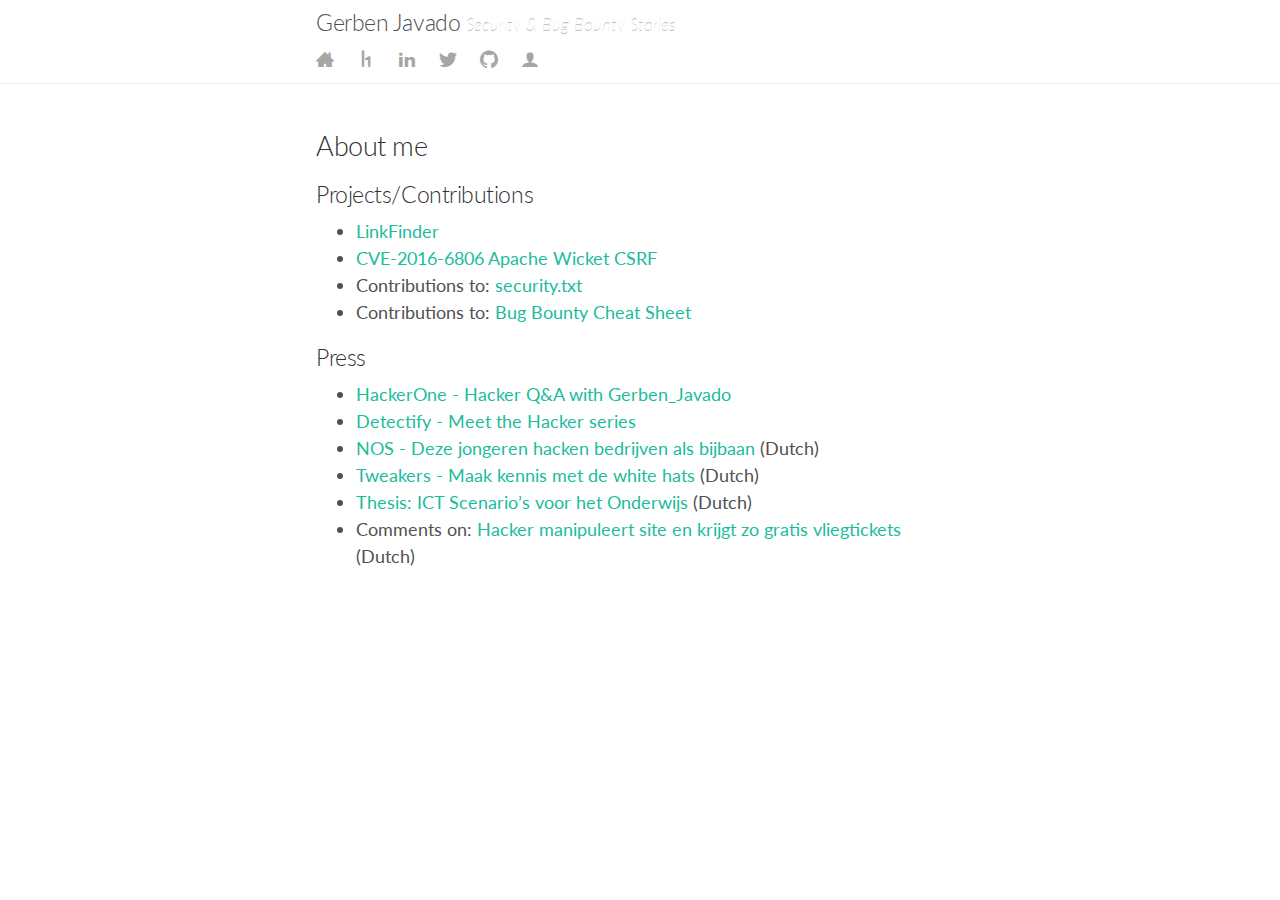
<file: about-me/index.html>
<!DOCTYPE html>
<html lang="en-us">
  <head>
    <link href="//gmpg.org/xfn/11" rel="profile">
    <meta http-equiv="X-UA-Compatible" content="IE=edge">
    <meta name="HandheldFriendly" content="True" />
    <meta http-equiv="content-type" content="text/html; charset=utf-8">

    <!-- Enable responsiveness on mobile devices-->
    <meta name="viewport" content="width=device-width, initial-scale=1.0, maximum-scale=1">

    <title>About me</title>

    <!-- CSS -->
    <link rel="stylesheet" type="text/css" href="/assets/css/highlight.css?v=8cf6512093">
    <link rel="stylesheet" type="text/css" href="/assets/css/prism.css?v=8cf6512093">
    <link rel="stylesheet" type="text/css" href="/assets/css/poole.css?v=8cf6512093">
    <link rel="stylesheet" type="text/css" href="/assets/css/icon.css?v=8cf6512093">
    <link rel="stylesheet" type="text/css" href="/assets/css/syntax.css?v=8cf6512093">
    <link rel="stylesheet" type="text/css" href="/assets/css/oscar.css?v=8cf6512093">
    <link rel="stylesheet" type="text/css" href="//fonts.googleapis.com/css?family=Lato:100,300,300italic">

    <!-- Icons -->
    <link rel="shortcut icon" href="/favicon.ico">

    <link rel="shortcut icon" href="/favicon.ico" type="image/x-icon" />
    <link rel="canonical" href="https://gerbenjavado.com/about-me/" />
    <meta name="referrer" content="no-referrer-when-downgrade" />
    
    <meta property="og:site_name" content="Gerben Javado" />
    <meta property="og:type" content="website" />
    <meta property="og:title" content="About me" />

    <meta property="og:url" content="https://gerbenjavado.com/about-me/" />
    <meta name="twitter:card" content="summary" />
    <meta name="twitter:title" content="About me" />
    <meta name="twitter:url" content="https://gerbenjavado.com/about-me/" />
    <meta name="twitter:label1" content="Written by" />
    <meta name="twitter:data1" content="Gerben Javado" />
    
    <script type="application/ld+json">
{
    "@context": "https://schema.org",
    "@type": "Article",
    "publisher": {
        "@type": "Organization",
        "name": "Gerben Javado",
        "logo": {
            "@type": "ImageObject",
            "url": "https://gerbenjavado.com/favicon.ico",
            "width": 60,
            "height": 60
        }
    },
    "headline": "About me",
    "url": "https://gerbenjavado.com/about-me/",
    "mainEntityOfPage": {
        "@type": "WebPage",
        "@id": "https://gerbenjavado.com/"
    }
}
    </script>
  </head>

  <body class="page-template page-about-me">

    <div class="masthead">
        <div class="container">
            <h2 class="masthead-title">
                <a href="https://gerbenjavado.com" title="Home">Gerben Javado</a>
                <small>Security &amp; Bug Bounty Stories</small>
            </h2>
        </div>
        <nav class="nav container">
        <a class="nav-item sidebar-nav-home " href="https://gerbenjavado.com/">
            <i class="nav-icon icon-home"></i>
        </a>
        <a class="nav-item sidebar-nav-hackerone " href="https://hackerone.com/gerben_javado">
            <i class="nav-icon icon-hackerone"></i>
        </a>
        <a class="nav-item sidebar-nav-linkedin " href="https://www.linkedin.com/in/gerben-janssen-van-doorn-85aa70131/">
            <i class="nav-icon icon-linkedin"></i>
        </a>
        <a class="nav-item sidebar-nav-twitter " href="https://twitter.com/gerben_javado">
            <i class="nav-icon icon-twitter"></i>
        </a>
        <a class="nav-item sidebar-nav-github " href="https://github.com/GerbenJavado/">
            <i class="nav-icon icon-github"></i>
        </a>
        <a class="nav-item sidebar-nav-user active" href="https://gerbenjavado.com/about-me/">
            <i class="nav-icon icon-user"></i>
        </a>
</nav>

    </div>
    <div class="container tag-nav"></div>

    <div class="container content">
        <article class="post page">

  <h1 class="post-title">About me</h1>

  <section class="post-content">
<h2 id="projectscontributions">Projects/Contributions</h2>
<ul>
<li><a href="https://github.com/GerbenJavado/LinkFinder">LinkFinder</a></li>
<li><a href="https://wicket.apache.org/news/2016/11/08/cve-2016-6806.html">CVE-2016-6806 Apache Wicket CSRF</a></li>
<li>Contributions to: <a href="https://securitytxt.org/">security.txt</a></li>
<li>Contributions to: <a href="https://github.com/EdOverflow/bugbounty-cheatsheet">Bug Bounty Cheat Sheet</a></li>
</ul>
<h2 id="press">Press</h2>
<ul>
<li><a href="https://www.hackerone.com/blog/q-and-a-with-hacker-gerben-javado">HackerOne - Hacker Q&amp;A with Gerben_Javado</a></li>
<li><a href="https://blog.detectify.com/2018/02/16/meet-the-hacker-gerben-janssen-van-doorn/">Detectify - Meet the Hacker series</a></li>
<li><a href="https://nos.nl/op3/artikel/2233880-deze-jongeren-hacken-bedrijven-als-bijbaan-en-dat-is-flink-cashen.html">NOS - Deze jongeren hacken bedrijven als bijbaan</a> (Dutch)</li>
<li><a href="https://tweakers.net/reviews/5531/maak-kennis-met-de-white-hats.html">Tweakers - Maak kennis met de white hats</a> (Dutch)</li>
<li><a href="https://stt.nl/nieuws/thesis-ict-scenarios-voor-het-onderwijs/">Thesis: ICT Scenario’s voor het Onderwijs</a> (Dutch)</li>
<li>Comments on: <a href="https://www.ad.nl/buitenland/hacker-manipuleert-site-en-krijgt-zo-gratis-vliegtickets~a0126c50/">Hacker manipuleert site en krijgt zo gratis vliegtickets</a> (Dutch)</li>
</ul>

  </section>

</article>

    </div>    
  </body>
</html>
</file>
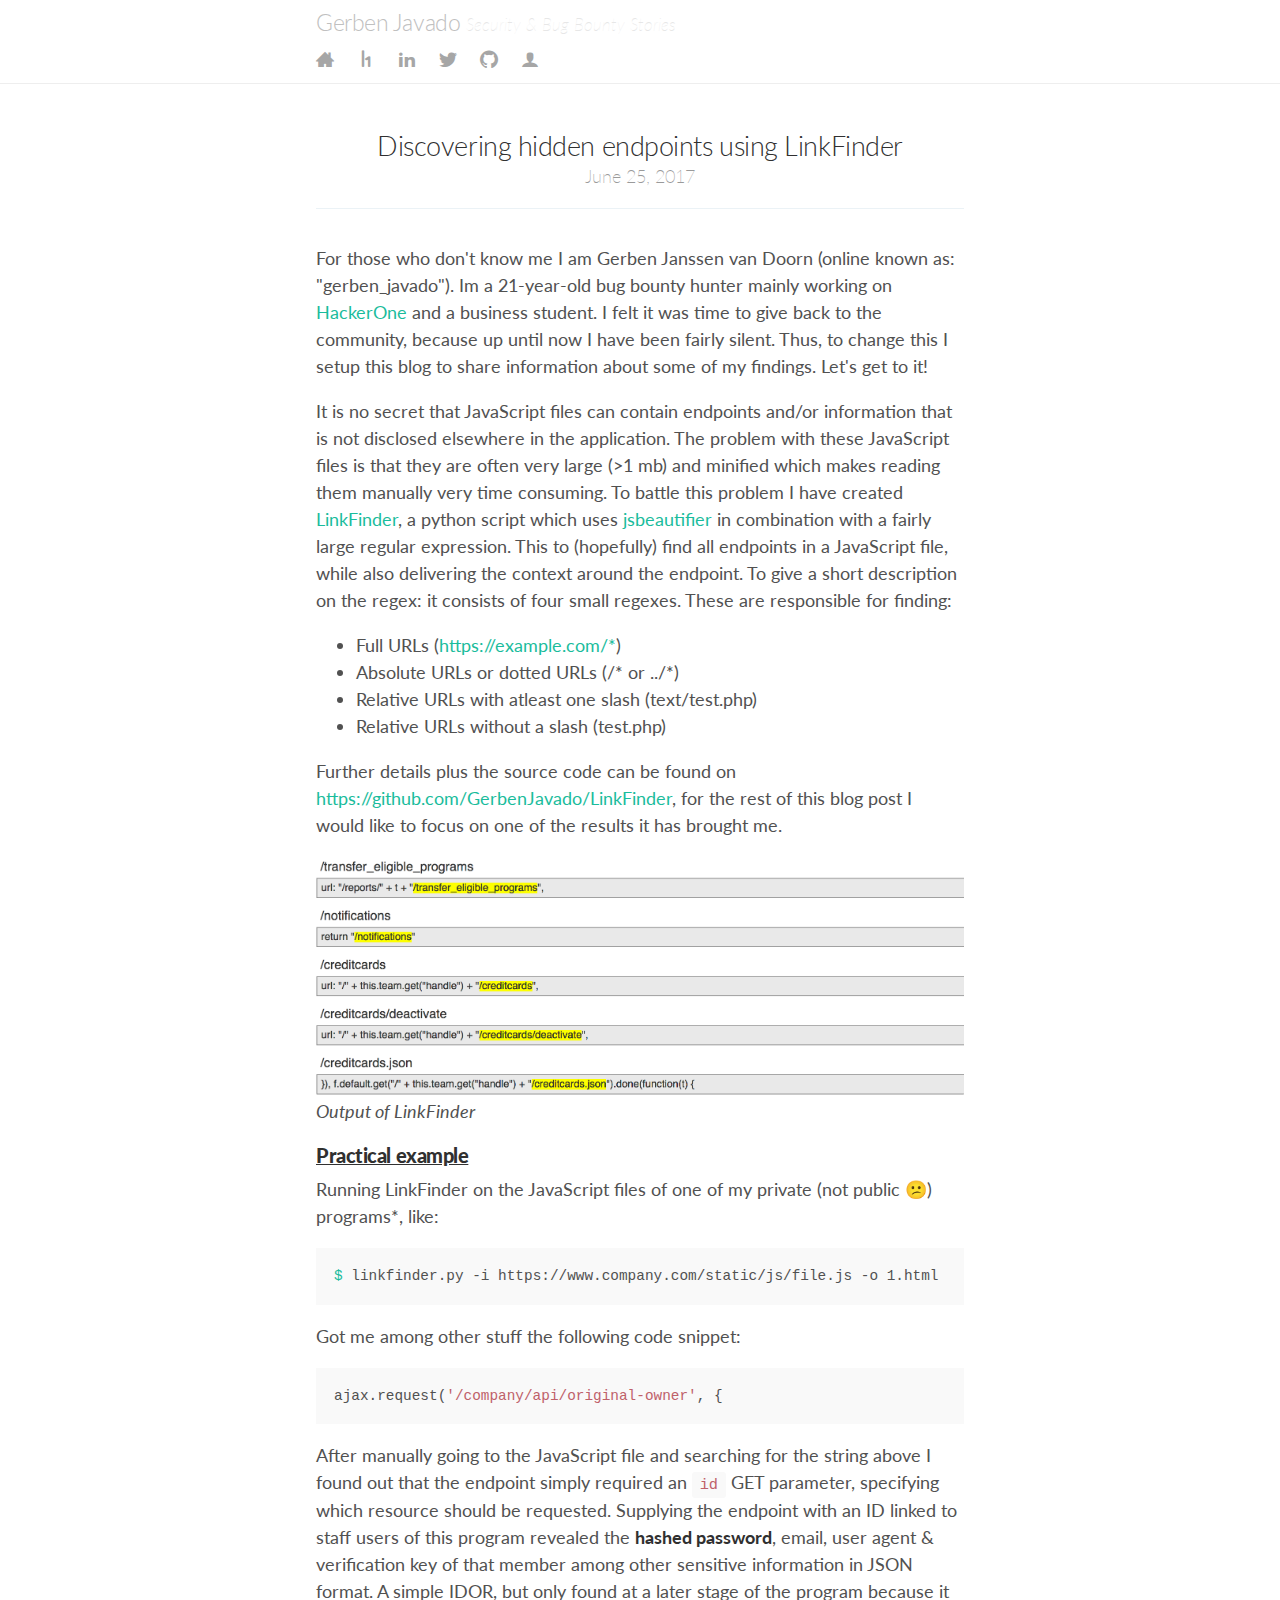
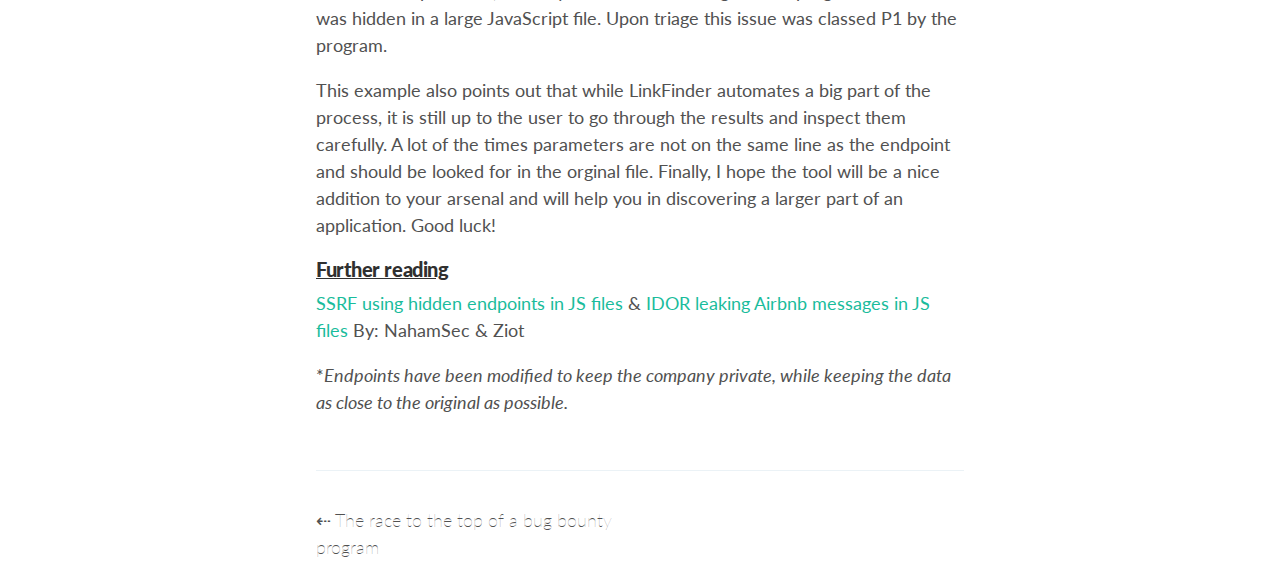
<file: discovering-hidden-content-using-linkfinder/index.html>
<!DOCTYPE html>
<html lang="en-us">
  <head>
    <link href="//gmpg.org/xfn/11" rel="profile">
    <meta http-equiv="X-UA-Compatible" content="IE=edge">
    <meta name="HandheldFriendly" content="True" />
    <meta http-equiv="content-type" content="text/html; charset=utf-8">

    <!-- Enable responsiveness on mobile devices-->
    <meta name="viewport" content="width=device-width, initial-scale=1.0, maximum-scale=1">

    <title>Discovering hidden endpoints using LinkFinder</title>

    <!-- CSS -->
    <link rel="stylesheet" type="text/css" href="/assets/css/highlight.css?v=8cf6512093">
    <link rel="stylesheet" type="text/css" href="/assets/css/prism.css?v=8cf6512093">
    <link rel="stylesheet" type="text/css" href="/assets/css/poole.css?v=8cf6512093">
    <link rel="stylesheet" type="text/css" href="/assets/css/icon.css?v=8cf6512093">
    <link rel="stylesheet" type="text/css" href="/assets/css/syntax.css?v=8cf6512093">
    <link rel="stylesheet" type="text/css" href="/assets/css/oscar.css?v=8cf6512093">
    <link rel="stylesheet" type="text/css" href="//fonts.googleapis.com/css?family=Lato:100,300,300italic">

    <!-- Icons -->
    <link rel="shortcut icon" href="/favicon.ico">

    <link rel="shortcut icon" href="/favicon.ico" type="image/x-icon" />
    <link rel="canonical" href="https://gerbenjavado.com/discovering-hidden-content-using-linkfinder/" />
    <meta name="referrer" content="no-referrer-when-downgrade" />
    <link rel="amphtml" href="https://gerbenjavado.com/discovering-hidden-content-using-linkfinder/amp/" />
    
    <meta property="og:site_name" content="Gerben Javado" />
    <meta property="og:type" content="article" />
    <meta property="og:title" content="Discovering hidden endpoints using LinkFinder" />
    <meta property="og:description" content="For those who don&#x27;t know me I am Gerben Janssen van Doorn (online known as: &amp;quot;gerben_javado&amp;quot;). Im a 21-year-old bug bounty hunter mainly working on HackerOne and a business student. I felt it was time to give back to the community, because up until now I have" />
    <meta property="og:url" content="https://gerbenjavado.com/discovering-hidden-content-using-linkfinder/" />
    <meta property="article:published_time" content="2017-06-25T12:10:00.000Z" />
    <meta property="article:modified_time" content="2018-03-30T13:08:22.000Z" />
    <meta name="twitter:card" content="summary" />
    <meta name="twitter:title" content="Discovering hidden endpoints using LinkFinder" />
    <meta name="twitter:description" content="For those who don&#x27;t know me I am Gerben Janssen van Doorn (online known as: &amp;quot;gerben_javado&amp;quot;). Im a 21-year-old bug bounty hunter mainly working on HackerOne and a business student. I felt it was time to give back to the community, because up until now I have" />
    <meta name="twitter:url" content="https://gerbenjavado.com/discovering-hidden-content-using-linkfinder/" />
    <meta name="twitter:label1" content="Written by" />
    <meta name="twitter:data1" content="Gerben Javado" />
    
    <script type="application/ld+json">
{
    "@context": "https://schema.org",
    "@type": "Article",
    "publisher": {
        "@type": "Organization",
        "name": "Gerben Javado",
        "logo": {
            "@type": "ImageObject",
            "url": "https://gerbenjavado.com/favicon.ico",
            "width": 60,
            "height": 60
        }
    },
    "headline": "Discovering hidden endpoints using LinkFinder",
    "url": "https://gerbenjavado.com/discovering-hidden-content-using-linkfinder/",
    "datePublished": "2017-06-25T12:10:00.000Z",
    "dateModified": "2018-03-30T13:08:22.000Z",
    "description": "For those who don&#x27;t know me I am Gerben Janssen van Doorn (online known as: &amp;quot;gerben_javado&amp;quot;). Im a 21-year-old bug bounty hunter mainly working on HackerOne and a business student. I felt it was time to give back to the community, because up until now I have",
    "mainEntityOfPage": {
        "@type": "WebPage",
        "@id": "https://gerbenjavado.com/"
    }
}
    </script>

  </head>

  <body class="post-template">

    <div class="masthead">
        <div class="container">
            <h2 class="masthead-title">
                <a href="https://gerbenjavado.com" title="Home">Gerben Javado</a>
                <small>Security &amp; Bug Bounty Stories</small>
            </h2>
        </div>
        <nav class="nav container">
        <a class="nav-item sidebar-nav-home " href="https://gerbenjavado.com/">
            <i class="nav-icon icon-home"></i>
        </a>
        <a class="nav-item sidebar-nav-hackerone " href="https://hackerone.com/gerben_javado">
            <i class="nav-icon icon-hackerone"></i>
        </a>
        <a class="nav-item sidebar-nav-linkedin " href="https://www.linkedin.com/in/gerben-janssen-van-doorn-85aa70131/">
            <i class="nav-icon icon-linkedin"></i>
        </a>
        <a class="nav-item sidebar-nav-twitter " href="https://twitter.com/gerben_javado">
            <i class="nav-icon icon-twitter"></i>
        </a>
        <a class="nav-item sidebar-nav-github " href="https://github.com/GerbenJavado/">
            <i class="nav-icon icon-github"></i>
        </a>
        <a class="nav-item sidebar-nav-user " href="https://gerbenjavado.com/about-me/">
            <i class="nav-icon icon-user"></i>
        </a>
</nav>

    </div>
    <div class="container tag-nav"></div>

    <div class="container content">
        
<article class="post">

    
    <header class="post-header">
      <h1 class="post-title">Discovering hidden endpoints using LinkFinder</h1>
      <section class="post-meta">
          <time class="post-date" datetime="2017-06-25">June 25, 2017</time>
          <span class="tags"></span>
      </section>
      
  </header>


    <section class="post-content">
      <p>For those who don't know me I am Gerben Janssen van Doorn (online known as: &quot;gerben_javado&quot;). Im a 21-year-old bug bounty hunter mainly working on <a href="https://hackerone.com/gerben_javado">HackerOne</a> and a business student. I felt it was time to give back to the community, because up until now I have been fairly silent. Thus, to change this I setup this blog to share information about some of my findings. Let's get to it!</p>
<p>It is no secret that JavaScript files can contain endpoints and/or information that is not disclosed elsewhere in the application. The problem with these JavaScript files is that they are often very large (&gt;1 mb) and minified which makes reading them manually very time consuming. To battle this problem I have created <a href="https://github.com/GerbenJavado/LinkFinder">LinkFinder</a>, a python script which uses <a href="https://github.com/beautify-web/js-beautify">jsbeautifier</a> in combination with a fairly large regular expression. This to (hopefully) find all endpoints in a JavaScript file, while also delivering the context around the endpoint. To give a short description on the regex: it consists of four small regexes. These are responsible for finding:</p>
<ul>
<li>Full URLs (<a href="https://example.com/*">https://example.com/*</a>)</li>
<li>Absolute URLs or dotted URLs (/* or ../*)</li>
<li>Relative URLs with atleast one slash (text/test.php)</li>
<li>Relative URLs without a slash (test.php)</li>
</ul>
<p>Further details plus the source code can be found on <a href="https://github.com/GerbenJavado/LinkFinder">https://github.com/GerbenJavado/LinkFinder</a>, for the rest of this blog post I would like to focus on one of the results it has brought me.</p>
<p><img src="/content/JfcpYok-1.png" alt="LinkFinder" title="LinkFinder in action"> <em>Output of LinkFinder</em></p>
<h4 id="practicalexample"><strong>Practical example</strong></h4>
<p>Running LinkFinder on the JavaScript files of one of my private (not public 😕) programs*, like:</p>
<pre><code class="shell">$ linkfinder.py -i https://www.company.com/static/js/file.js -o 1.html</code></pre>
<p>Got me among other stuff the following code snippet:</p>
<pre><code>ajax.request('/company/api/original-owner', {
</code></pre>
<p>After manually going to the JavaScript file and searching for the string above I found out that the endpoint simply required an <code>id</code> GET parameter, specifying which resource should be requested. Supplying the endpoint with an ID linked to staff users of this program revealed the <strong>hashed password</strong>, email, user agent &amp; verification key of that member among other sensitive information in JSON format. A simple IDOR, but only found at a later stage of the program because it was hidden in a large JavaScript file. Upon triage this issue was classed P1 by the program.</p>
<p>This example also points out that while LinkFinder automates a big part of the process, it is still up to the user to go through the results and inspect them carefully. A lot of the times parameters are not on the same line as the endpoint and should be looked for in the orginal file. Finally, I hope the tool will be a nice addition to your arsenal and will help you in discovering a larger part of an application. Good luck!</p>
<h4 id="furtherreading"><strong>Further reading</strong></h4>
<p><a href="http://buer.haus/2017/03/09/airbnb-chaining-third-party-open-redirect-into-server-side-request-forgery-ssrf-via-liveperson-chat/">SSRF using hidden endpoints in JS files</a> &amp; <a href="http://buer.haus/2017/03/31/airbnb-web-to-app-phone-notification-idor-to-view-everyones-airbnb-messages/">IDOR leaking Airbnb messages in JS files</a> By: NahamSec &amp; Ziot</p>
<p>*<em>Endpoints have been modified to keep the company private, while keeping the data as close to the original as possible.</em></p>

    </section>

  <footer class="post-footer">
        <div class="more-posts">
            <span class="pull-left"><a href="/the-race-to-the-top-of-a-bug-bounty-program/">⇠  The race to the top of a bug bounty program</a></span>
        </div>
  </footer>

</article>

    </div>

    <script type="text/javascript" data-cfasync="false" src="https://cdnjs.cloudflare.com/ajax/libs/jquery/2.2.3/jquery.min.js"></script>
    <script type="text/javascript" src="/assets/js/highlight.pack.js?v=8cf6512093"></script>
    <script type="text/javascript" src="/assets/js/gallery.js?v=8cf6512093"></script>
    <script type="text/javascript" src="/assets/js/prism.js?v=8cf6512093"></script>
    <script type="text/javascript" src="/assets/js/oscar.js?v=8cf6512093" data-cfasync="false"></script>
    
    <script>hljs.initHighlightingOnLoad();</script>

    
  </body>
</html>
</file>
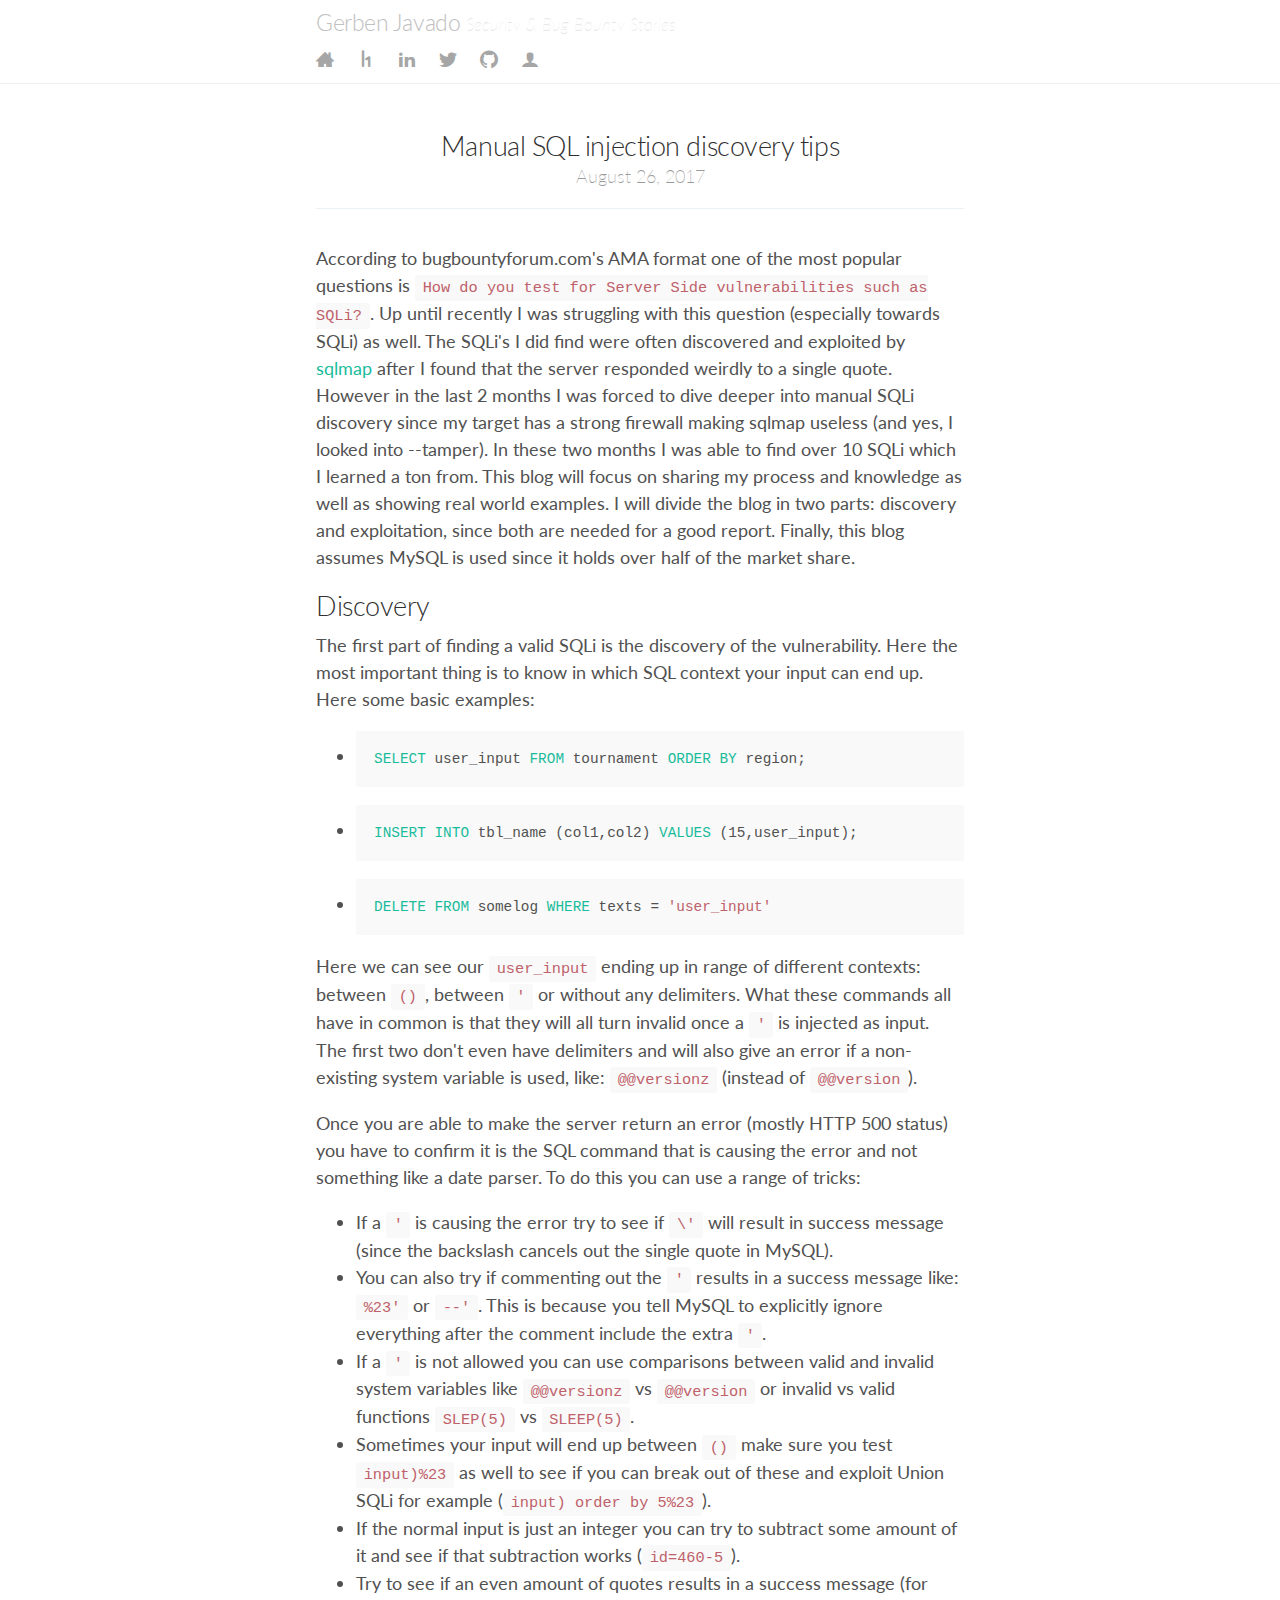
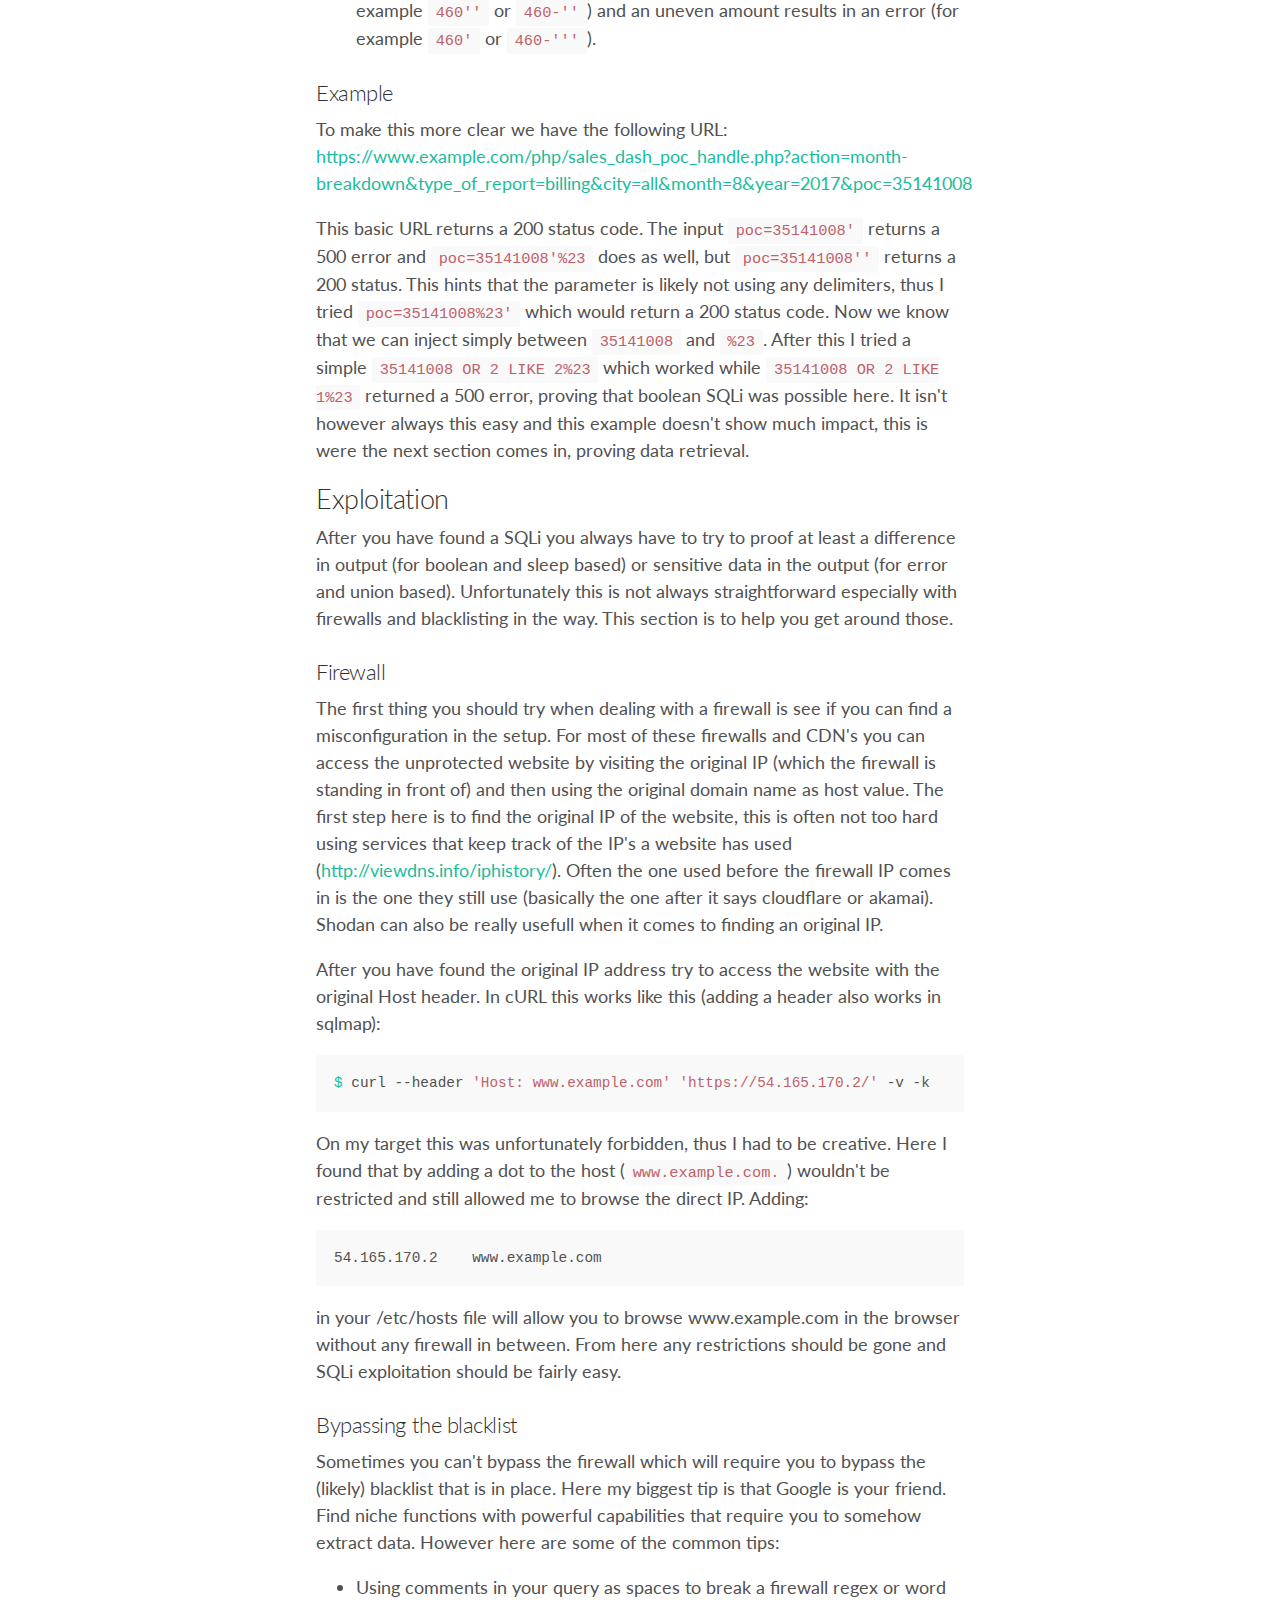
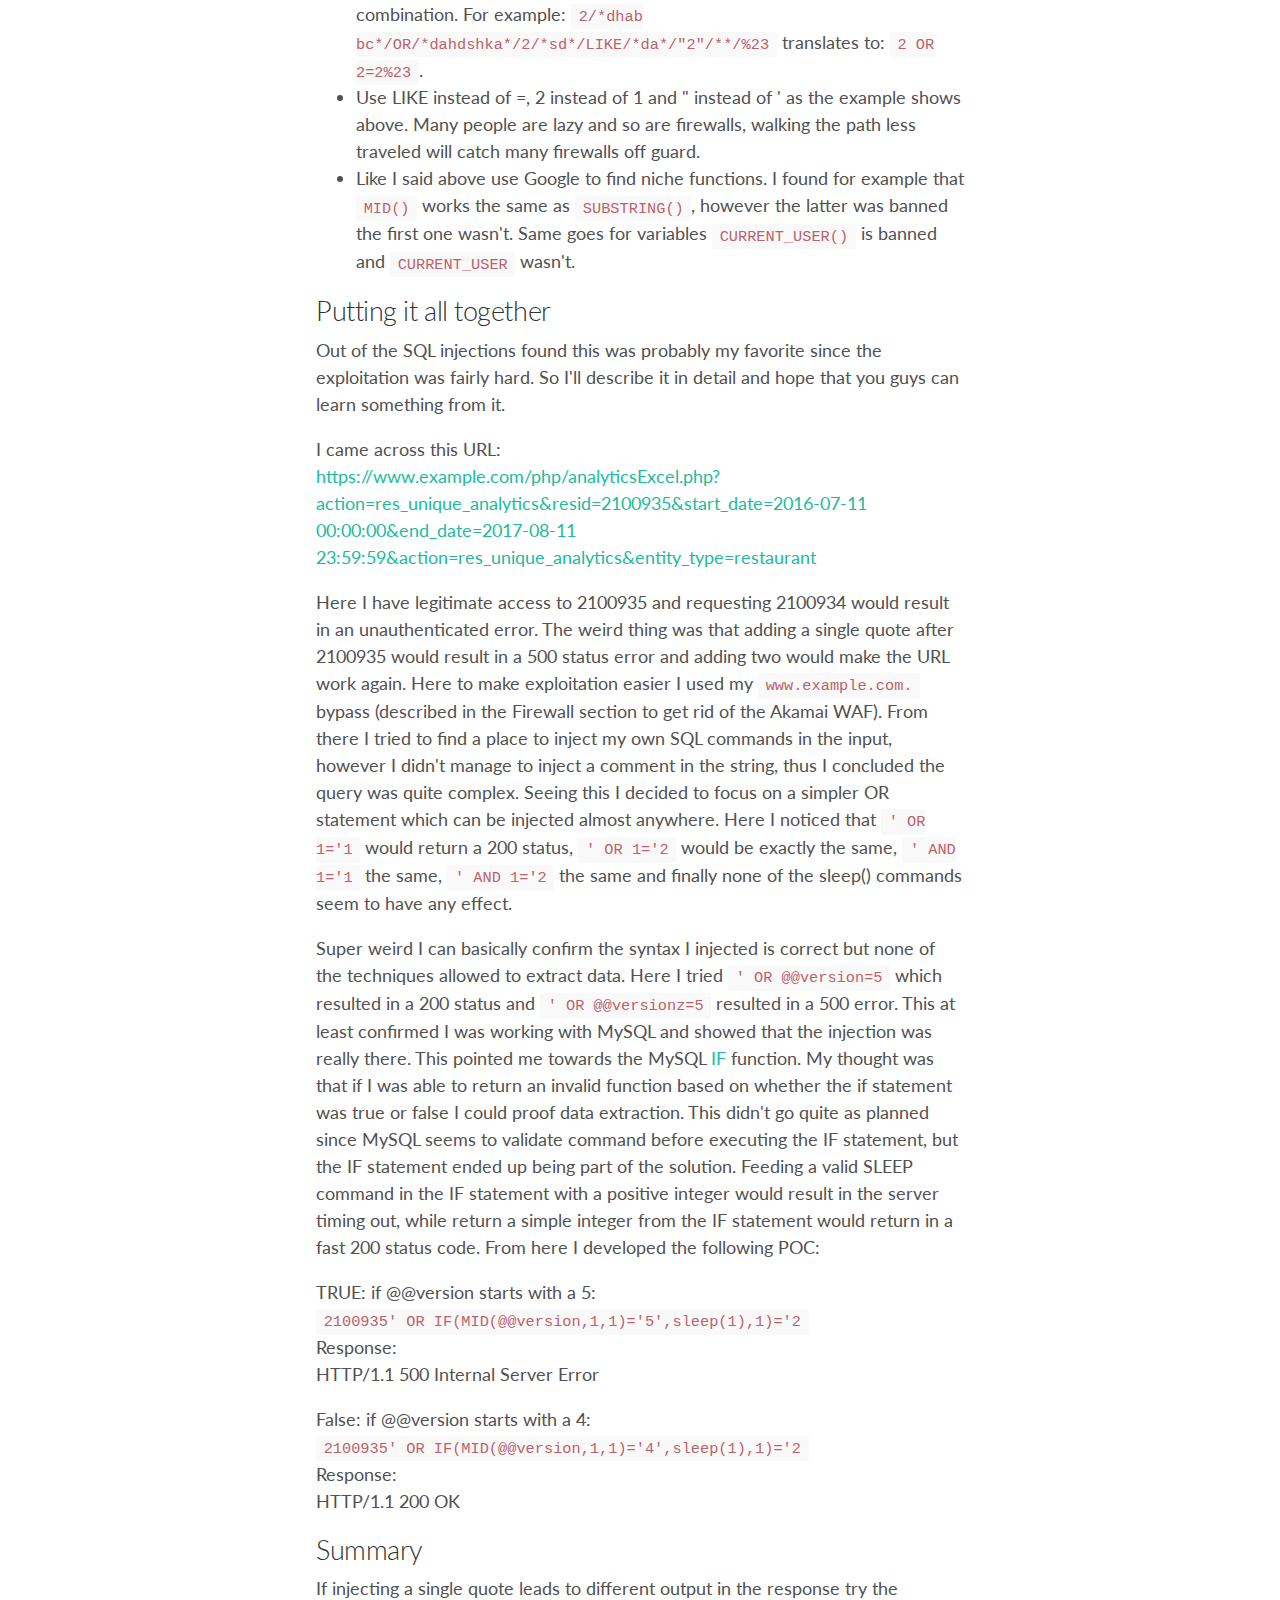
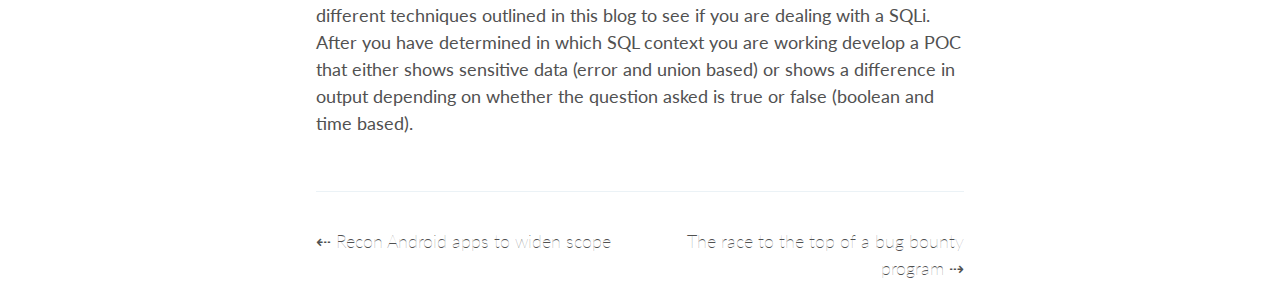
<file: manual-sql-injection-discovery-tips/index.html>
<!DOCTYPE html>
<html lang="en-us">
  <head>
    <link href="//gmpg.org/xfn/11" rel="profile">
    <meta http-equiv="X-UA-Compatible" content="IE=edge">
    <meta name="HandheldFriendly" content="True" />
    <meta http-equiv="content-type" content="text/html; charset=utf-8">

    <!-- Enable responsiveness on mobile devices-->
    <meta name="viewport" content="width=device-width, initial-scale=1.0, maximum-scale=1">

    <title>Manual SQL injection discovery tips</title>

    <!-- CSS -->
    <link rel="stylesheet" type="text/css" href="/assets/css/highlight.css?v=8cf6512093">
    <link rel="stylesheet" type="text/css" href="/assets/css/prism.css?v=8cf6512093">
    <link rel="stylesheet" type="text/css" href="/assets/css/poole.css?v=8cf6512093">
    <link rel="stylesheet" type="text/css" href="/assets/css/icon.css?v=8cf6512093">
    <link rel="stylesheet" type="text/css" href="/assets/css/syntax.css?v=8cf6512093">
    <link rel="stylesheet" type="text/css" href="/assets/css/oscar.css?v=8cf6512093">
    <link rel="stylesheet" type="text/css" href="//fonts.googleapis.com/css?family=Lato:100,300,300italic">

    <!-- Icons -->
    <link rel="shortcut icon" href="/favicon.ico">

    <link rel="shortcut icon" href="/favicon.ico" type="image/x-icon" />
    <link rel="canonical" href="https://gerbenjavado.com/manual-sql-injection-discovery-tips/" />
    <meta name="referrer" content="no-referrer-when-downgrade" />
    <link rel="amphtml" href="https://gerbenjavado.com/manual-sql-injection-discovery-tips/amp/" />
    
    <meta property="og:site_name" content="Gerben Javado" />
    <meta property="og:type" content="article" />
    <meta property="og:title" content="Manual SQL injection discovery tips" />
    <meta property="og:description" content="According to bugbountyforum.com&#x27;s AMA format one of the most popular questions is How do you test for Server Side vulnerabilities such as SQLi?. Up until recently I was struggling with this question (especially towards SQLi) as well. The SQLi&#x27;s I did find were often discovered and exploited by sqlmap" />
    <meta property="og:url" content="https://gerbenjavado.com/manual-sql-injection-discovery-tips/" />
    <meta property="article:published_time" content="2017-08-26T17:19:22.000Z" />
    <meta property="article:modified_time" content="2017-12-09T23:53:57.000Z" />
    <meta name="twitter:card" content="summary" />
    <meta name="twitter:title" content="Manual SQL injection discovery tips" />
    <meta name="twitter:description" content="According to bugbountyforum.com&#x27;s AMA format one of the most popular questions is How do you test for Server Side vulnerabilities such as SQLi?. Up until recently I was struggling with this question (especially towards SQLi) as well. The SQLi&#x27;s I did find were often discovered and exploited by sqlmap" />
    <meta name="twitter:url" content="https://gerbenjavado.com/manual-sql-injection-discovery-tips/" />
    <meta name="twitter:label1" content="Written by" />
    <meta name="twitter:data1" content="Gerben Javado" />
    
    <script type="application/ld+json">
{
    "@context": "https://schema.org",
    "@type": "Article",
    "publisher": {
        "@type": "Organization",
        "name": "Gerben Javado",
        "logo": {
            "@type": "ImageObject",
            "url": "https://gerbenjavado.com/favicon.ico",
            "width": 60,
            "height": 60
        }
    },
    "headline": "Manual SQL injection discovery tips",
    "url": "https://gerbenjavado.com/manual-sql-injection-discovery-tips/",
    "datePublished": "2017-08-26T17:19:22.000Z",
    "dateModified": "2017-12-09T23:53:57.000Z",
    "description": "According to bugbountyforum.com&#x27;s AMA format one of the most popular questions is How do you test for Server Side vulnerabilities such as SQLi?. Up until recently I was struggling with this question (especially towards SQLi) as well. The SQLi&#x27;s I did find were often discovered and exploited by sqlmap",
    "mainEntityOfPage": {
        "@type": "WebPage",
        "@id": "https://gerbenjavado.com/"
    }
}
    </script>
  </head>

  <body class="post-template">

    <div class="masthead">
        <div class="container">
            <h2 class="masthead-title">
                <a href="https://gerbenjavado.com" title="Home">Gerben Javado</a>
                <small>Security &amp; Bug Bounty Stories</small>
            </h2>
        </div>
        <nav class="nav container">
        <a class="nav-item sidebar-nav-home " href="https://gerbenjavado.com/">
            <i class="nav-icon icon-home"></i>
        </a>
        <a class="nav-item sidebar-nav-hackerone " href="https://hackerone.com/gerben_javado">
            <i class="nav-icon icon-hackerone"></i>
        </a>
        <a class="nav-item sidebar-nav-linkedin " href="https://www.linkedin.com/in/gerben-janssen-van-doorn-85aa70131/">
            <i class="nav-icon icon-linkedin"></i>
        </a>
        <a class="nav-item sidebar-nav-twitter " href="https://twitter.com/gerben_javado">
            <i class="nav-icon icon-twitter"></i>
        </a>
        <a class="nav-item sidebar-nav-github " href="https://github.com/GerbenJavado/">
            <i class="nav-icon icon-github"></i>
        </a>
        <a class="nav-item sidebar-nav-user " href="https://gerbenjavado.com/about-me/">
            <i class="nav-icon icon-user"></i>
        </a>
</nav>

    </div>
    <div class="container tag-nav"></div>

    <div class="container content">
        
<article class="post">

    
    <header class="post-header">
      <h1 class="post-title">Manual SQL injection discovery tips</h1>
      <section class="post-meta">
          <time class="post-date" datetime="2017-08-26">August 26, 2017</time>
          <span class="tags"></span>
      </section>
      
  </header>


    <section class="post-content">
      <p>According to bugbountyforum.com's AMA format one of the most popular questions is <code>How do you test for Server Side vulnerabilities such as SQLi?</code>. Up until recently I was struggling with this question (especially towards SQLi) as well. The SQLi's I did find were often discovered and exploited by <a href="http://sqlmap.org/">sqlmap</a> after I found that the server responded weirdly to a single quote. However in the last 2 months I was forced to dive deeper into manual SQLi discovery since my target has a strong firewall making sqlmap useless (and yes, I looked into --tamper). In these two months I was able to find over 10 SQLi which I learned a ton from. This blog will focus on sharing my process and knowledge as well as showing real world examples. I will divide the blog in two parts: discovery and exploitation, since both are needed for a good report. Finally, this blog assumes MySQL is used since it holds over half of the market share.</p>
<h1 id="discovery">Discovery</h1>
<p>The first part of finding a valid SQLi is the discovery of the vulnerability. Here the most important thing is to know in which SQL context your input can end up. Here some basic examples:</p>
<ul>
<li>
<pre><code>SELECT user_input FROM tournament ORDER BY region;</code></pre>
</li>
<li>
<pre><code>INSERT INTO tbl_name (col1,col2) VALUES (15,user_input);</code></pre>
</li>
<li>
<pre><code>DELETE FROM somelog WHERE texts = 'user_input'</code></pre>
</li>
</ul>
<p>Here we can see our <code>user_input</code> ending up in range of different contexts: between <code>()</code>, between <code>'</code> or without any delimiters. What these commands all have in common is that they will all turn invalid once a <code>'</code> is injected as input. The first two don't even have delimiters and will also give an error if a non-existing system variable is used, like: <code>@@versionz</code> (instead of <code>@@version</code>).</p>
<p>Once you are able to make the server return an error (mostly HTTP 500 status) you have to confirm it is the SQL command that is causing the error and not something like a date parser. To do this you can use a range of tricks:</p>
<ul>
<li>If a <code>'</code> is causing the error try to see if <code>\'</code> will result in success message (since the backslash cancels out the single quote in MySQL).</li>
<li>You can also try if commenting out the <code>'</code> results in a success message like: <code>%23'</code> or <code>--'</code>. This is because you tell MySQL to explicitly ignore everything after the comment include the extra <code>'</code>.</li>
<li>If a <code>'</code> is not allowed you can use comparisons between valid and invalid system variables like <code>@@versionz</code> vs <code>@@version</code> or invalid vs valid functions <code>SLEP(5)</code> vs <code>SLEEP(5)</code>.</li>
<li>Sometimes your input will end up between <code>()</code> make sure you test <code>input)%23</code> as well to see if you can break out of these and exploit Union SQLi for example (<code>input) order by 5%23</code>).</li>
<li>If the normal input is just an integer you can try to subtract some amount of it and see if that subtraction works (<code>id=460-5</code>).</li>
<li>Try to see if an even amount of quotes results in a success message (for example <code>460''</code> or <code>460-''</code>) and an uneven amount results in an error (for example  <code>460'</code> or <code>460-'''</code>).</li>
</ul>
<h3 id="example">Example</h3>
<p>To make this more clear we have the following URL:<br>
<a href="https://www.example.com/php/sales_dash_poc_handle.php?action=month-breakdown&amp;type_of_report=billing&amp;city=all&amp;month=8&amp;year=2017&amp;poc=35141008">https://www.example.com/php/sales_dash_poc_handle.php?action=month-breakdown&amp;type_of_report=billing&amp;city=all&amp;month=8&amp;year=2017&amp;poc=35141008</a></p>
<p>This basic URL returns a 200 status code. The input <code>poc=35141008'</code> returns a 500 error and <code>poc=35141008'%23</code> does as well, but <code>poc=35141008''</code> returns a 200 status. This hints that the parameter is likely not using any delimiters, thus I tried <code>poc=35141008%23'</code> which would return a 200 status code. Now we know that we can inject simply between <code>35141008</code> and <code>%23</code>. After this I tried a simple <code>35141008 OR 2 LIKE 2%23</code> which worked while <code>35141008 OR 2 LIKE 1%23</code> returned a 500 error, proving that boolean SQLi was possible here. It isn't however always this easy and this example doesn't show much impact, this is were the next section comes in, proving data retrieval.</p>
<h1 id="exploitation">Exploitation</h1>
<p>After you have found a SQLi you always have to try to proof at least a difference in output (for boolean and sleep based) or sensitive data in the output (for error and union based). Unfortunately this is not always straightforward especially with firewalls and blacklisting in the way. This section is to help you get around those.</p>
<h3 id="firewall">Firewall</h3>
<p>The first thing you should try when dealing with a firewall is see if you can find a misconfiguration in the setup. For most of these firewalls and CDN's you can access the unprotected website by visiting the original IP (which the firewall is standing in front of) and then using the original domain name as host value. The first step here is to find the original IP of the website, this is often not too hard using services that keep track of the IP's a website has used (<a href="http://viewdns.info/iphistory/">http://viewdns.info/iphistory/</a>). Often the one used before the firewall IP comes in is the one they still use (basically the one after it says cloudflare or akamai). Shodan can also be really usefull when it comes to finding an original IP.</p>
<p>After you have found the original IP address try to access the website with the original Host header. In cURL this works like this (adding a header also works in sqlmap):</p>
<pre><code>$ curl --header 'Host: www.example.com' 'https://54.165.170.2/' -v -k
</code></pre>
<p>On my target this was unfortunately forbidden, thus I had to be creative. Here I found that by adding a dot to the host (<code>www.example.com.</code>) wouldn't be restricted and still allowed me to browse the direct IP. Adding:</p>
<pre><code class="nohighlight">54.165.170.2	www.example.com</code></pre>
<p>in your /etc/hosts file will allow you to browse www.example.com in the browser without any firewall in between. From here any restrictions should be gone and SQLi exploitation should be fairly easy.</p>
<h3 id="bypassingtheblacklist">Bypassing the blacklist</h3>
<p>Sometimes you can't bypass the firewall which will require you to bypass the (likely) blacklist that is in place. Here my biggest tip is that Google is your friend. Find niche functions with powerful capabilities that require you to somehow extract data. However here are some of the common tips:</p>
<ul>
<li>Using comments in your query as spaces to break a firewall regex or word combination. For example: <code>2/*dhab bc*/OR/*dahdshka*/2/*sd*/LIKE/*da*/&quot;2&quot;/**/%23</code> translates to: <code>2 OR 2=2%23</code>.</li>
<li>Use LIKE instead of =, 2 instead of 1 and &quot; instead of ' as the example shows above. Many people are lazy and so are firewalls, walking the path less traveled will catch many firewalls off guard.</li>
<li>Like I said above use Google to find niche functions. I found for example that <code>MID()</code> works the same as <code>SUBSTRING()</code>, however the latter was banned the first one wasn't. Same goes for variables <code>CURRENT_USER()</code> is banned and <code>CURRENT_USER</code> wasn't.</li>
</ul>
<h1 id="puttingitalltogether">Putting it all together</h1>
<p>Out of the SQL injections found this was probably my favorite since the exploitation was fairly hard. So I'll describe it in detail and hope that you guys can learn something from it.</p>
<p>I came across this URL:<br>
<a href="https://www.example.com/php/analyticsExcel.php?action=res_unique_analytics&amp;resid=2100935&amp;start_date=2016-07-11%2000:00:00&amp;end_date=2017-08-11%2023:59:59&amp;action=res_unique_analytics&amp;entity_type=restaurant">https://www.example.com/php/analyticsExcel.php?action=res_unique_analytics&amp;resid=2100935&amp;start_date=2016-07-11 00:00:00&amp;end_date=2017-08-11 23:59:59&amp;action=res_unique_analytics&amp;entity_type=restaurant</a></p>
<p>Here I have legitimate access to 2100935 and requesting 2100934 would result in an unauthenticated error. The weird thing was that adding a single quote after 2100935 would result in a 500 status error and adding two would make the URL work again. Here to make exploitation easier I used my <code>www.example.com.</code> bypass (described in the Firewall section to get rid of the Akamai WAF). From there I tried to find a place to inject my own SQL commands in the input, however I didn't manage to inject a comment in the string, thus I concluded the query was quite complex. Seeing this I decided to focus on a simpler OR statement which can be injected almost anywhere. Here I noticed that <code>' OR 1='1</code> would return a 200 status, <code>' OR 1='2</code> would be exactly the same, <code>' AND 1='1</code> the same, <code>' AND 1='2</code> the same and finally none of the sleep() commands seem to have any effect.</p>
<p>Super weird I can basically confirm the syntax I injected is correct but none of the techniques allowed to extract data. Here I tried <code>' OR @@version=5</code> which resulted in a 200 status and <code>' OR @@versionz=5</code> resulted in a 500 error. This at least confirmed I was working with MySQL and showed that the injection was really there. This pointed me towards the MySQL <a href="https://dev.mysql.com/doc/refman/5.7/en/if.html">IF</a> function. My thought was that if I was able to return an invalid function based on whether the if statement was true or false I could proof data extraction. This didn't go quite as planned since MySQL seems to validate command before executing the IF statement, but the IF statement ended up being part of the solution. Feeding a valid SLEEP command in the IF statement with a positive integer would result in the server timing out, while return a simple integer from the IF statement would return in a fast 200 status code. From here I developed the following POC:</p>
<p>TRUE: if @@version starts with a 5:<br>
<code>2100935' OR IF(MID(@@version,1,1)='5',sleep(1),1)='2</code><br>
Response:<br>
HTTP/1.1 500 Internal Server Error</p>
<p>False: if @@version starts with a 4:<br>
<code>2100935' OR IF(MID(@@version,1,1)='4',sleep(1),1)='2</code><br>
Response:<br>
HTTP/1.1 200 OK</p>
<h1 id="summary">Summary</h1>
<p>If injecting a single quote leads to different output in the response try the different techniques outlined in this blog to see if you are dealing with a SQLi. After you have determined in which SQL context you are working develop a POC that either shows sensitive data (error and union based) or shows a difference in output depending on whether the question asked is true or false (boolean and time based).</p>

    </section>

  <footer class="post-footer">
        <div class="more-posts">
            <span class="pull-left"><a href="/recon-android-apps-to-widen-scope/">⇠  Recon Android apps to widen scope</a></span>
        <span class="pull-right"><a href="/the-race-to-the-top-of-a-bug-bounty-program/">The race to the top of a bug bounty program ⇢ </a></span>
        </div>
  </footer>

</article>

    </div>

    <script type="text/javascript" data-cfasync="false" src="https://cdnjs.cloudflare.com/ajax/libs/jquery/2.2.3/jquery.min.js"></script>
    <script type="text/javascript" src="/assets/js/highlight.pack.js?v=8cf6512093"></script>
    <script type="text/javascript" src="/assets/js/gallery.js?v=8cf6512093"></script>
    <script type="text/javascript" src="/assets/js/prism.js?v=8cf6512093"></script>
    <script type="text/javascript" src="/assets/js/oscar.js?v=8cf6512093" data-cfasync="false"></script>
    
    <script>hljs.initHighlightingOnLoad();</script>

    
  </body>
</html>
</file>
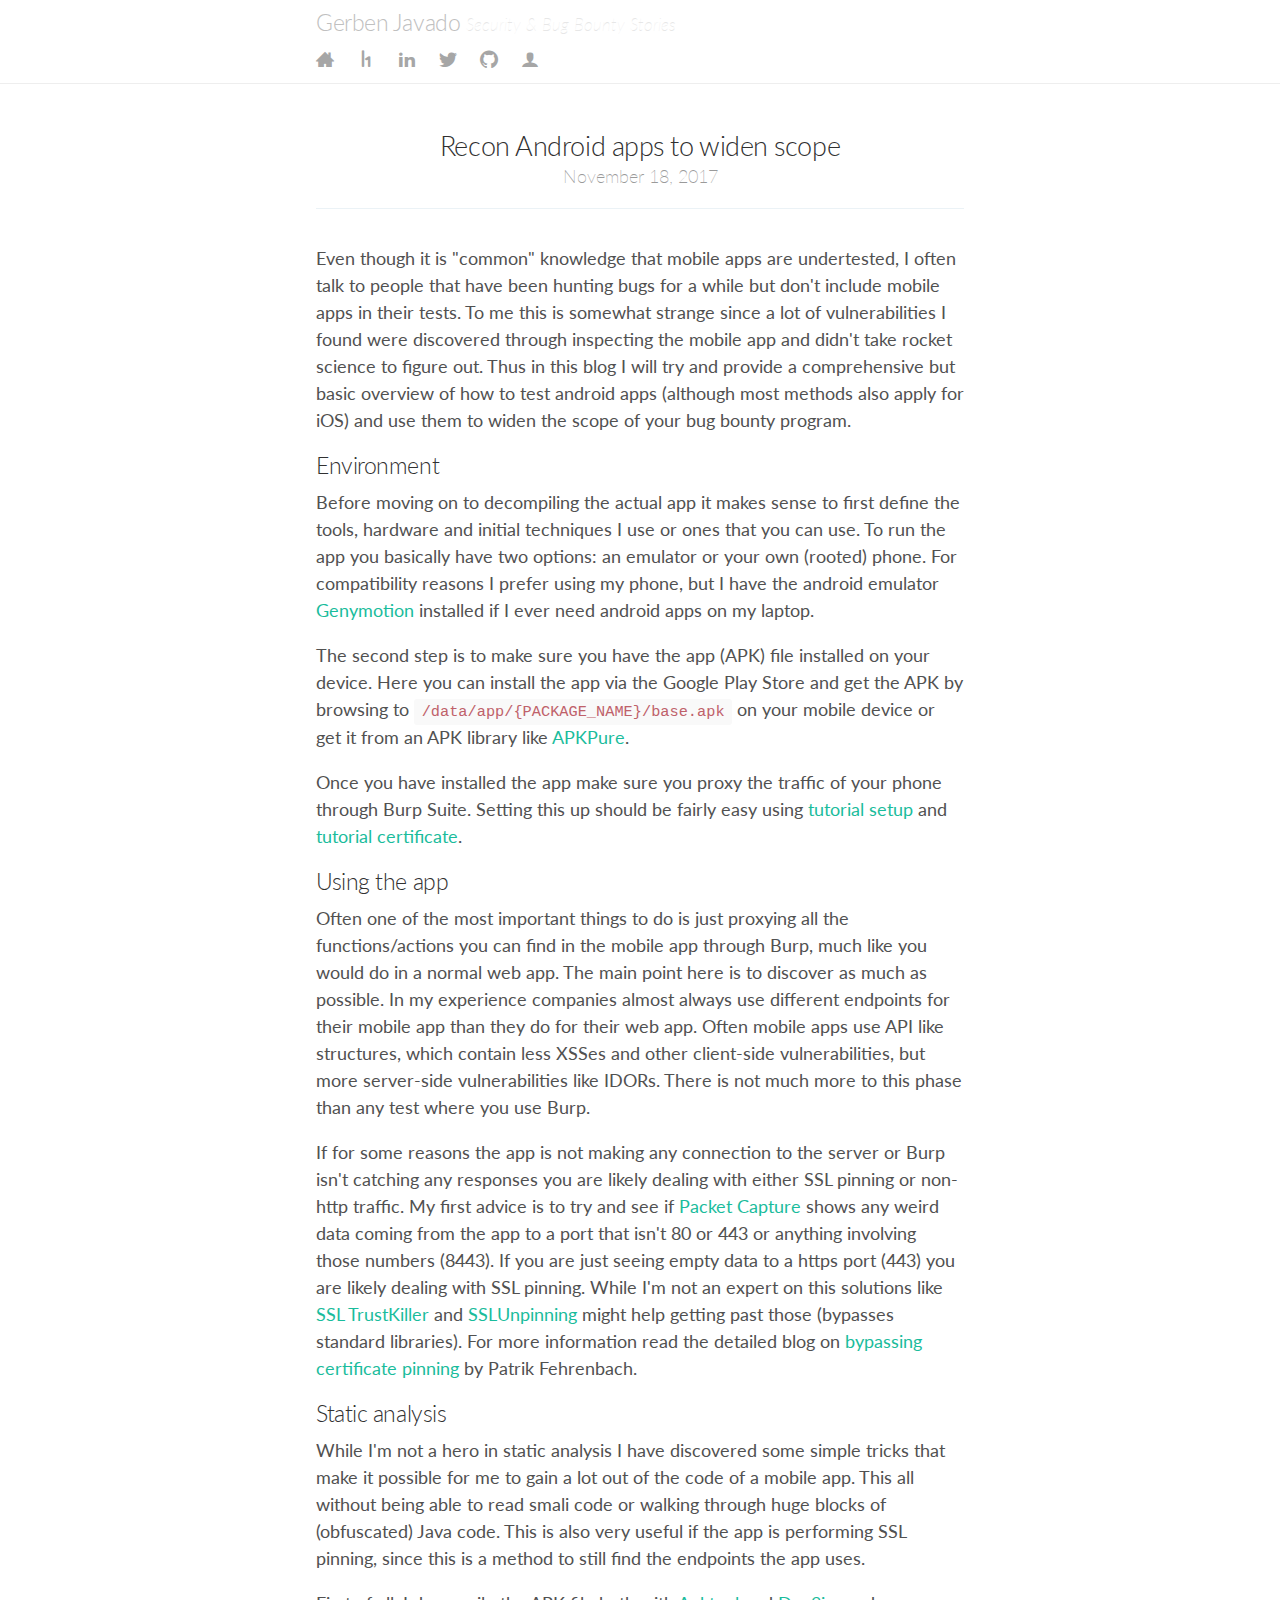
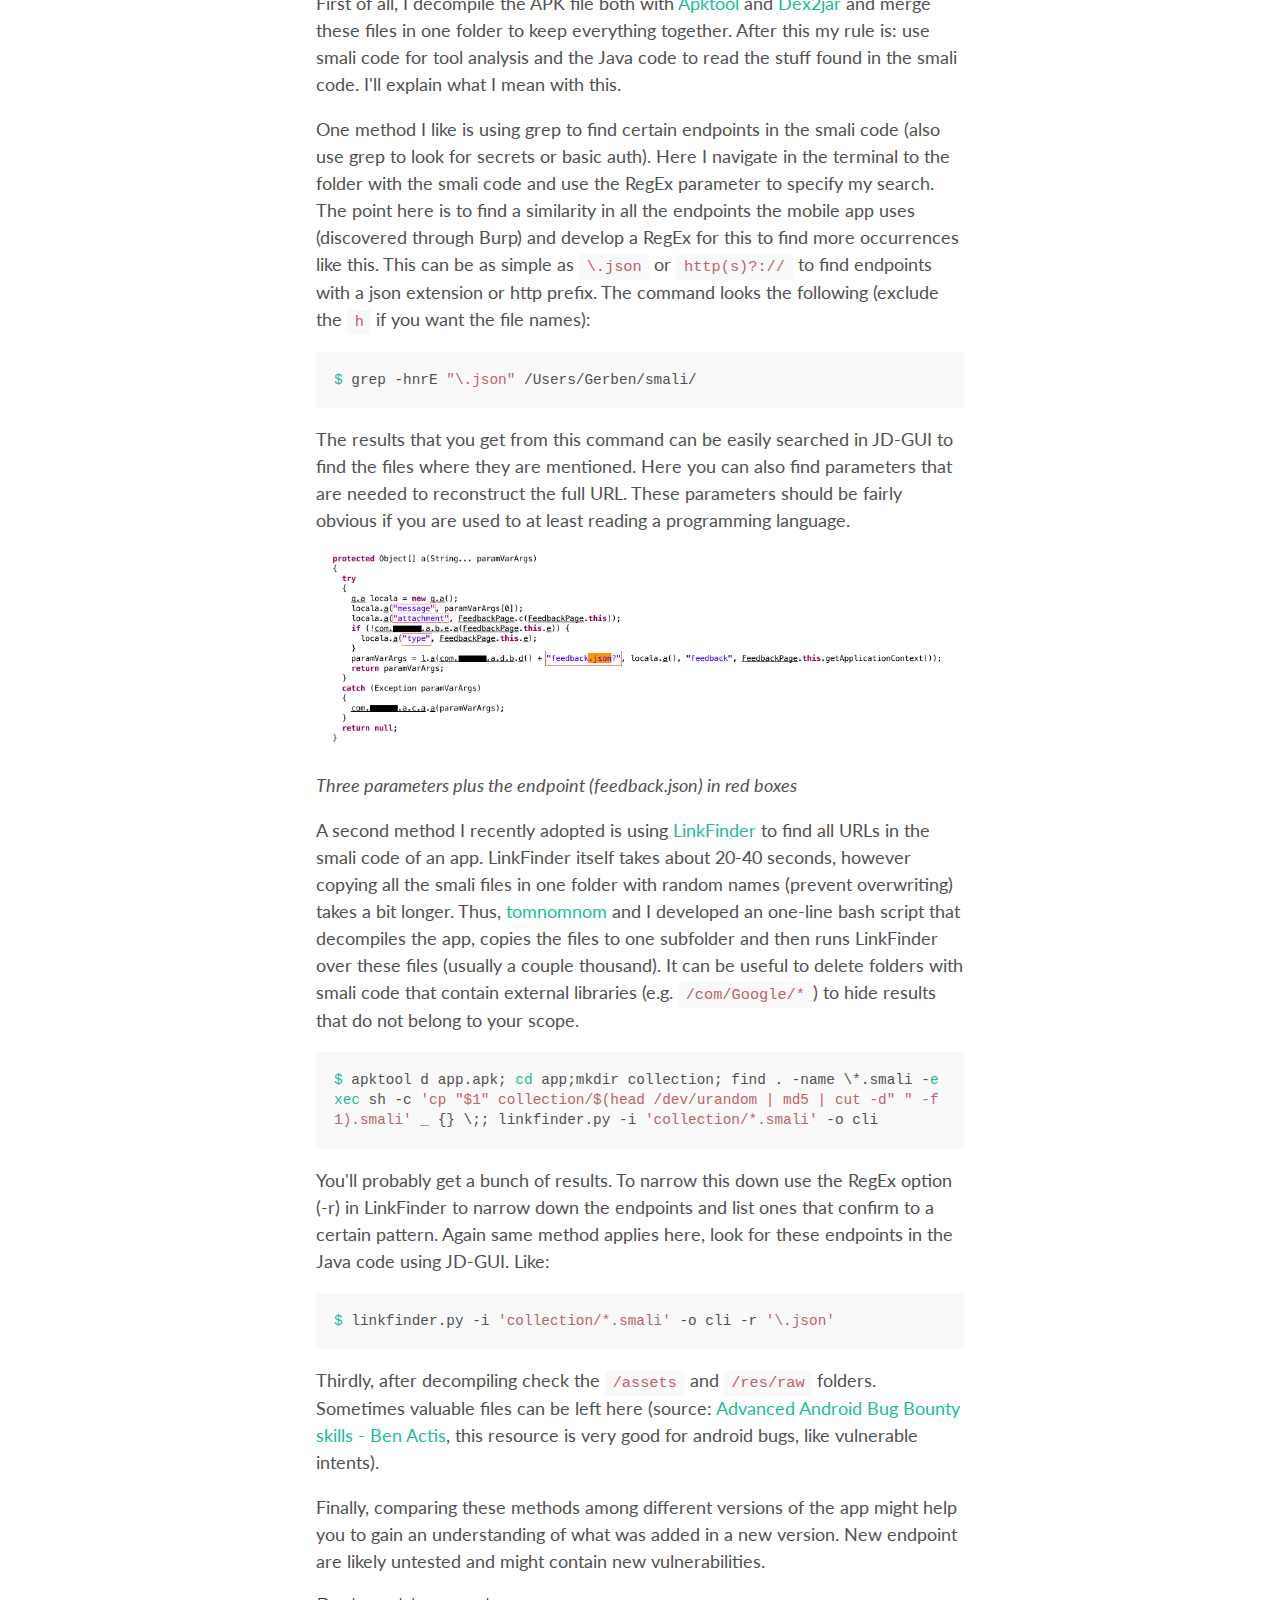
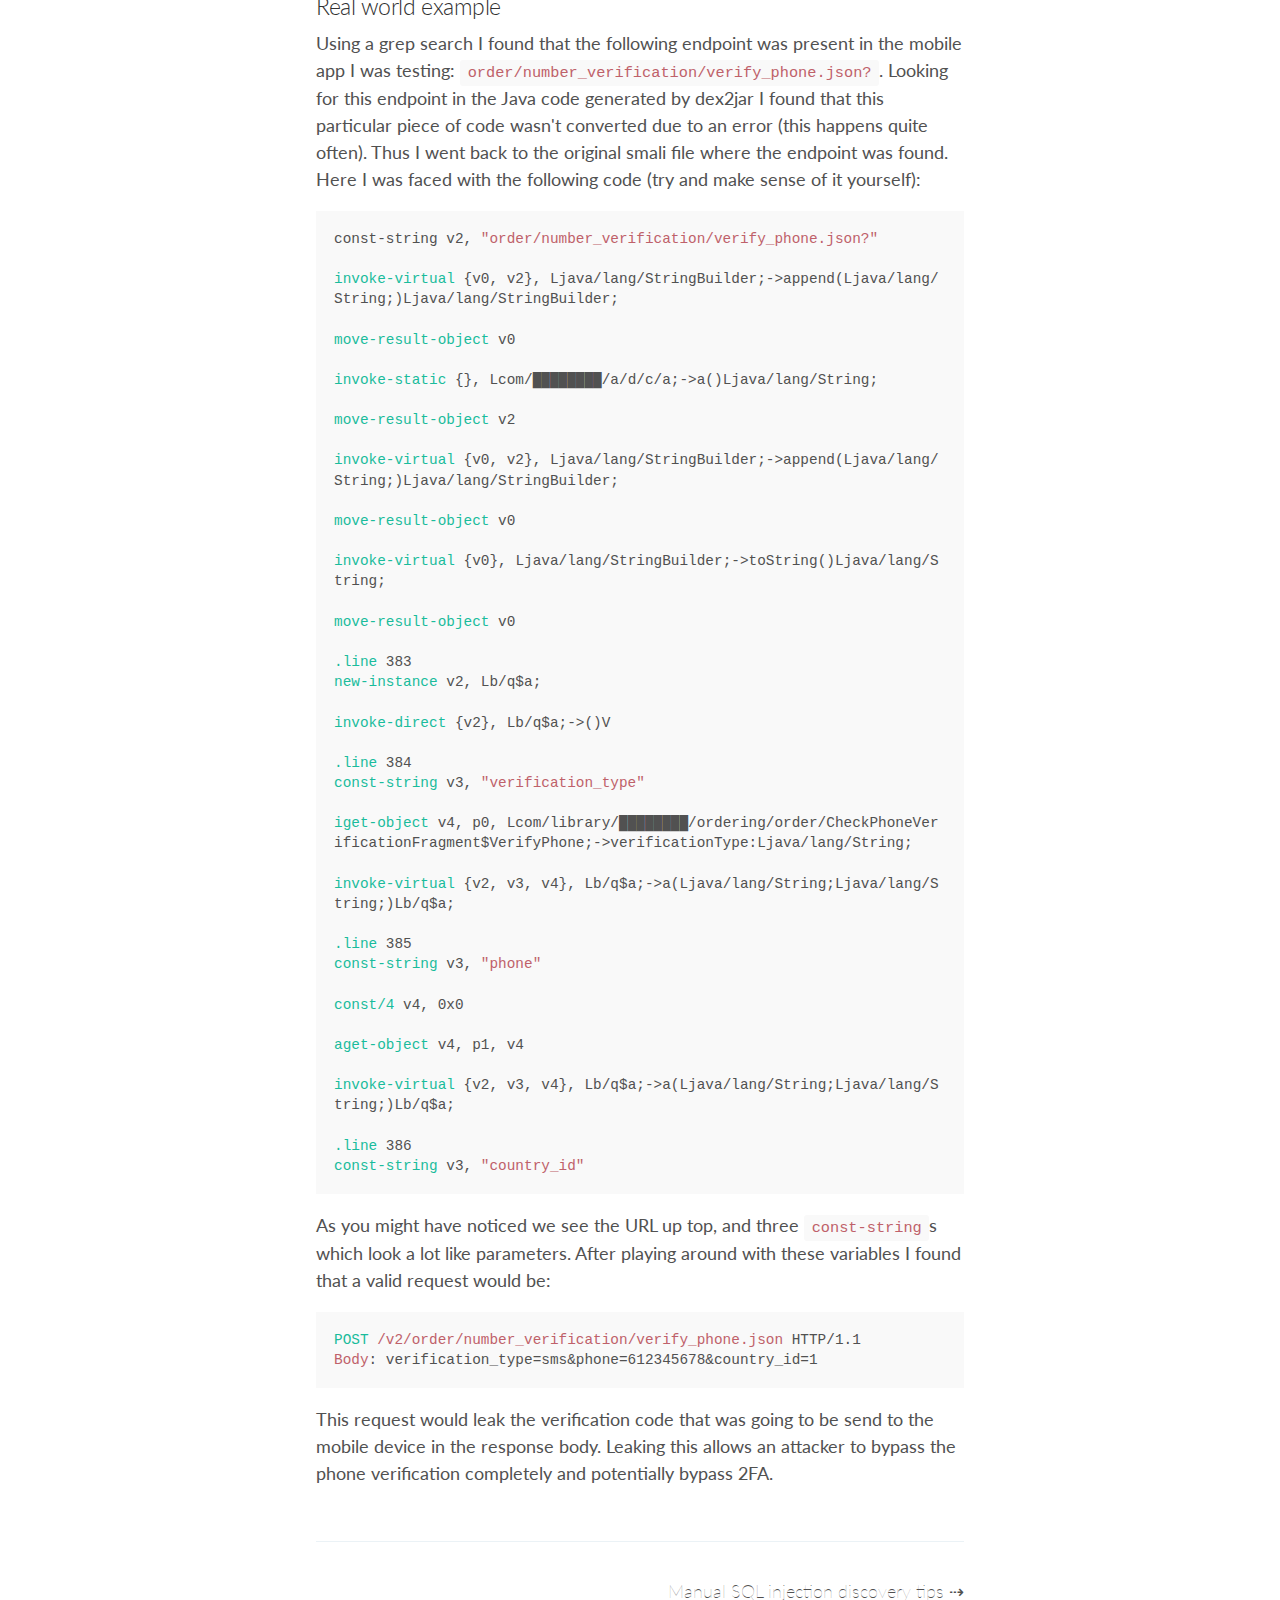
<file: recon-android-apps-to-widen-scope/index.html>
<!DOCTYPE html>
<html lang="en-us">
  <head>
    <link href="//gmpg.org/xfn/11" rel="profile">
    <meta http-equiv="X-UA-Compatible" content="IE=edge">
    <meta name="HandheldFriendly" content="True" />
    <meta http-equiv="content-type" content="text/html; charset=utf-8">

    <!-- Enable responsiveness on mobile devices-->
    <meta name="viewport" content="width=device-width, initial-scale=1.0, maximum-scale=1">

    <title>Recon Android apps to widen scope</title>

    <!-- CSS -->
    <link rel="stylesheet" type="text/css" href="/assets/css/highlight.css?v=8cf6512093">
    <link rel="stylesheet" type="text/css" href="/assets/css/prism.css?v=8cf6512093">
    <link rel="stylesheet" type="text/css" href="/assets/css/poole.css?v=8cf6512093">
    <link rel="stylesheet" type="text/css" href="/assets/css/icon.css?v=8cf6512093">
    <link rel="stylesheet" type="text/css" href="/assets/css/syntax.css?v=8cf6512093">
    <link rel="stylesheet" type="text/css" href="/assets/css/oscar.css?v=8cf6512093">
    <link rel="stylesheet" type="text/css" href="//fonts.googleapis.com/css?family=Lato:100,300,300italic">

    <!-- Icons -->
    <link rel="shortcut icon" href="/favicon.ico">

    <link rel="shortcut icon" href="/favicon.ico" type="image/x-icon" />
    <link rel="canonical" href="https://gerbenjavado.com/recon-android-apps-to-widen-scope/" />
    <meta name="referrer" content="no-referrer-when-downgrade" />
    
    <meta property="og:site_name" content="Gerben Javado" />
    <meta property="og:type" content="article" />
    <meta property="og:title" content="Recon Android apps to widen scope" />
    <meta property="og:description" content="Even though it is &amp;quot;common&amp;quot; knowledge that mobile apps are undertested, I  often talk to people that have been hunting bugs for a while but don&#x27;t include mobile apps in their tests. To me this is somewhat strange since a lot of vulnerabilities I found were discovered through" />
    <meta property="og:url" content="https://gerbenjavado.com/recon-android-apps-to-widen-scope/" />
    <meta property="article:published_time" content="2017-11-18T11:51:00.000Z" />
    <meta property="article:modified_time" content="2018-05-15T21:00:51.000Z" />
    <meta name="twitter:card" content="summary" />
    <meta name="twitter:title" content="Recon Android apps to widen scope" />
    <meta name="twitter:description" content="Even though it is &amp;quot;common&amp;quot; knowledge that mobile apps are undertested, I  often talk to people that have been hunting bugs for a while but don&#x27;t include mobile apps in their tests. To me this is somewhat strange since a lot of vulnerabilities I found were discovered through" />
    <meta name="twitter:url" content="https://gerbenjavado.com/recon-android-apps-to-widen-scope/" />
    <meta name="twitter:label1" content="Written by" />
    <meta name="twitter:data1" content="Gerben Javado" />
    
    <script type="application/ld+json">
{
    "@context": "https://schema.org",
    "@type": "Article",
    "publisher": {
        "@type": "Organization",
        "name": "Gerben Javado",
        "logo": {
            "@type": "ImageObject",
            "url": "https://gerbenjavado.com/favicon.ico",
            "width": 60,
            "height": 60
        }
    },
    "headline": "Recon Android apps to widen scope",
    "url": "https://gerbenjavado.com/recon-android-apps-to-widen-scope/",
    "datePublished": "2017-11-18T11:51:00.000Z",
    "dateModified": "2018-05-15T21:00:51.000Z",
    "description": "Even though it is &amp;quot;common&amp;quot; knowledge that mobile apps are undertested, I  often talk to people that have been hunting bugs for a while but don&#x27;t include mobile apps in their tests. To me this is somewhat strange since a lot of vulnerabilities I found were discovered through",
    "mainEntityOfPage": {
        "@type": "WebPage",
        "@id": "https://gerbenjavado.com/"
    }
}
    </script>
  </head>

  <body class="post-template">

    <div class="masthead">
        <div class="container">
            <h2 class="masthead-title">
                <a href="https://gerbenjavado.com" title="Home">Gerben Javado</a>
                <small>Security &amp; Bug Bounty Stories</small>
            </h2>
        </div>
        <nav class="nav container">
        <a class="nav-item sidebar-nav-home " href="https://gerbenjavado.com/">
            <i class="nav-icon icon-home"></i>
        </a>
        <a class="nav-item sidebar-nav-hackerone " href="https://hackerone.com/gerben_javado">
            <i class="nav-icon icon-hackerone"></i>
        </a>
        <a class="nav-item sidebar-nav-linkedin " href="https://www.linkedin.com/in/gerben-janssen-van-doorn-85aa70131/">
            <i class="nav-icon icon-linkedin"></i>
        </a>
        <a class="nav-item sidebar-nav-twitter " href="https://twitter.com/gerben_javado">
            <i class="nav-icon icon-twitter"></i>
        </a>
        <a class="nav-item sidebar-nav-github " href="https://github.com/GerbenJavado/">
            <i class="nav-icon icon-github"></i>
        </a>
        <a class="nav-item sidebar-nav-user " href="https://gerbenjavado.com/about-me/">
            <i class="nav-icon icon-user"></i>
        </a>
</nav>

    </div>
    <div class="container tag-nav"></div>

    <div class="container content">
        
<article class="post">

    
    <header class="post-header">
      <h1 class="post-title">Recon Android apps to widen scope</h1>
      <section class="post-meta">
          <time class="post-date" datetime="2017-11-18">November 18, 2017</time>
          <span class="tags"></span>
      </section>
      
  </header>


    <section class="post-content">
      <p>Even though it is &quot;common&quot; knowledge that mobile apps are undertested, I  often talk to people that have been hunting bugs for a while but don't include mobile apps in their tests. To me this is somewhat strange since a lot of vulnerabilities I found were discovered through inspecting the mobile app and didn't take rocket science to figure out. Thus in this blog I will try and provide a comprehensive but basic overview of how to test android apps (although most methods also apply for iOS) and use them to widen the scope of your bug bounty program.</p>
<h2 id="environment">Environment</h2>
<p>Before moving on to decompiling the actual app it makes sense to first define the tools, hardware and initial techniques I use or ones that you can use. To run the app you basically have two options: an emulator or your own (rooted) phone. For compatibility reasons I prefer using my phone, but I have the android emulator <a href="https://www.genymotion.com/fun-zone/">Genymotion</a> installed if I ever need android apps on my laptop.</p>
<p>The second step is to make sure you have the app (APK) file installed on your device. Here you can install the app via the Google Play Store and get the APK by browsing to <code>/data/app/{PACKAGE_NAME}/base.apk</code> on your mobile device or get it from an APK library like <a href="https://apkpure.com/">APKPure</a>.</p>
<p>Once you have installed the app make sure you proxy the traffic of your phone through Burp Suite. Setting this up should be fairly easy using <a href="https://support.portswigger.net/customer/portal/articles/1841101-configuring-an-android-device-to-work-with-burp">tutorial setup</a> and <a href="https://support.portswigger.net/customer/portal/articles/1841102-Mobile%20Set-up_Android%20Device%20-%20Installing%20CA%20Certificate.html">tutorial certificate</a>.</p>
<h2 id="usingtheapp">Using the app</h2>
<p>Often one of the most important things to do is just proxying all the functions/actions you can find in the mobile app through Burp, much like you would do in a normal web app. The main point here is to discover as much as possible. In my experience companies almost always use different endpoints for their mobile app than they do for their web app. Often mobile apps use API like structures, which contain less XSSes and other client-side vulnerabilities, but more server-side vulnerabilities like IDORs. There is not much more to this phase than any test where you use Burp.</p>
<p>If for some reasons the app is not making any connection to the server or Burp isn't catching any responses you are likely dealing with either SSL pinning or non-http traffic. My first advice is to try and see if <a href="https://play.google.com/store/apps/details?id=app.greyshirts.sslcapture&amp;hl=nl">Packet Capture</a> shows any weird data coming from the app to a port that isn't 80 or 443 or anything involving those numbers (8443). If you are just seeing empty data to a https port (443) you are likely dealing with SSL pinning. While I'm not an expert on this solutions like <a href="https://github.com/iSECPartners/Android-SSL-TrustKiller">SSL TrustKiller</a> and <a href="https://github.com/ac-pm/SSLUnpinning_Xposed">SSLUnpinning</a> might help getting past those (bypasses standard libraries). For more information read the detailed blog on <a href="https://blog.it-securityguard.com/the-stony-path-of-android-%F0%9F%A4%96-bug-bounty-bypassing-certificate-pinning/">bypassing certificate pinning</a> by Patrik Fehrenbach.</p>
<h2 id="staticanalysis">Static analysis</h2>
<p>While I'm not a hero in static analysis I have discovered some simple tricks that make it possible for me to gain a lot out of the code of a mobile app. This all without being able to read smali code or walking through huge blocks of (obfuscated) Java code. This is also very useful if the app is performing SSL pinning, since this is a method to still find the endpoints the app uses.</p>
<p>First of all, I decompile the APK file both with <a href="https://ibotpeaches.github.io/Apktool/">Apktool</a> and <a href="https://sourceforge.net/projects/dex2jar/">Dex2jar</a> and merge these files in one folder to keep everything together. After this my rule is: use smali code for tool analysis and the Java code to read the stuff found in the smali code. I'll explain what I mean with this.</p>
<p>One method I like is using grep to find certain endpoints in the smali code (also use grep to look for secrets or basic auth). Here I navigate in the terminal to the folder with the smali code and use the RegEx parameter to specify my search. The point here is to find a similarity in all the endpoints the mobile app uses (discovered through Burp) and develop a RegEx for this to find more occurrences like this. This can be as simple as <code>\.json</code> or <code>http(s)?://</code> to find endpoints with a json extension or http prefix. The command looks the following (exclude the <code>h</code> if you want the file names):</p>
<pre><code class="shell">$ grep -hnrE "\.json" /Users/Gerben/smali/</code></pre>
<p>The results that you get from this command can be easily searched in JD-GUI to find the files where they are mentioned. Here you can also find parameters that are needed to reconstruct the full URL. These parameters should be fairly obvious if you are used to at least reading a programming language.</p>
<p><img src="/content/java.png" alt="java-code"><br>
<em>Three parameters plus the endpoint (feedback.json) in red boxes</em></p>
<p>A second method I recently adopted is using <a href="https://github.com/GerbenJavado/LinkFinder">LinkFinder</a> to find all URLs in the smali code of an app. LinkFinder itself takes about 20-40 seconds, however copying all the smali files in one folder with random names (prevent overwriting) takes a bit longer. Thus, <a href="https://twitter.com/tomnomnom">tomnomnom</a> and I developed an one-line bash script that decompiles the app, copies the files to one subfolder and then runs LinkFinder over these files (usually a couple thousand). It can be useful to delete folders with smali code that contain external libraries (e.g. <code>/com/Google/*</code>) to hide results that do not belong to your scope.</p>
<pre><code class="shell">$ apktool d app.apk; cd app;mkdir collection; find . -name \*.smali -exec sh -c 'cp "$1" collection/$(head /dev/urandom | md5 | cut -d" " -f1).smali' _ {} \;; linkfinder.py -i 'collection/*.smali' -o cli</code></pre>
<p>You'll probably get a bunch of results. To narrow this down use the RegEx option (-r) in LinkFinder to narrow down the endpoints and list ones that confirm to a certain pattern. Again same method applies here, look for these endpoints in the Java code using JD-GUI. Like:</p>
<pre><code class="shell">$ linkfinder.py -i 'collection/*.smali' -o cli -r '\.json'</code></pre>
<p>Thirdly, after decompiling check the <code>/assets</code> and <code>/res/raw</code> folders. Sometimes valuable files can be left here (source: <a href="https://www.youtube.com/watch?v=OLgmPxTHLuY">Advanced Android Bug Bounty skills - Ben Actis</a>, this resource is very good for android bugs, like vulnerable intents).</p>
<p>Finally, comparing these methods among different versions of the app might help you to gain an understanding of what was added in a new version. New endpoint are likely untested and might contain new vulnerabilities.</p>
<h2 id="realworldexample">Real world example</h2>
<p>Using a grep search I found that the following endpoint was present in the mobile app I was testing: <code>order/number_verification/verify_phone.json?</code>. Looking for this endpoint in the Java code generated by dex2jar I found that this particular piece of code wasn't converted due to an error (this happens quite often). Thus I went back to the original smali file where the endpoint was found. Here I was faced with the following code (try and make sense of it yourself):</p>
<pre><code class="smali">const-string v2, "order/number_verification/verify_phone.json?"

invoke-virtual {v0, v2}, Ljava/lang/StringBuilder;->append(Ljava/lang/String;)Ljava/lang/StringBuilder;

move-result-object v0

invoke-static {}, Lcom/████████/a/d/c/a;->a()Ljava/lang/String;

move-result-object v2

invoke-virtual {v0, v2}, Ljava/lang/StringBuilder;->append(Ljava/lang/String;)Ljava/lang/StringBuilder;

move-result-object v0

invoke-virtual {v0}, Ljava/lang/StringBuilder;->toString()Ljava/lang/String;

move-result-object v0

.line 383
new-instance v2, Lb/q$a;

invoke-direct {v2}, Lb/q$a;-><init>()V

.line 384
const-string v3, "verification_type"

iget-object v4, p0, Lcom/library/████████/ordering/order/CheckPhoneVerificationFragment$VerifyPhone;->verificationType:Ljava/lang/String;

invoke-virtual {v2, v3, v4}, Lb/q$a;->a(Ljava/lang/String;Ljava/lang/String;)Lb/q$a;

.line 385
const-string v3, "phone"

const/4 v4, 0x0

aget-object v4, p1, v4

invoke-virtual {v2, v3, v4}, Lb/q$a;->a(Ljava/lang/String;Ljava/lang/String;)Lb/q$a;

.line 386
const-string v3, "country_id"</code></pre>
<p>As you might have noticed we see the URL up top, and three <code>const-string</code>s which look a lot like parameters. After playing around with these variables I found that a valid request would be:</p>
<pre><code>POST /v2/order/number_verification/verify_phone.json HTTP/1.1
Body: verification_type=sms&amp;phone=612345678&amp;country_id=1
</code></pre>
<p>This request would leak the verification code that was going to be send to the mobile device in the response body. Leaking this allows an attacker to bypass the phone verification completely and potentially bypass 2FA.</p>

    </section>

  <footer class="post-footer">
        <div class="more-posts">
        <span class="pull-right"><a href="/manual-sql-injection-discovery-tips/">Manual SQL injection discovery tips ⇢ </a></span>
        </div>
  </footer>

</article>

    </div>

    <script type="text/javascript" data-cfasync="false" src="https://cdnjs.cloudflare.com/ajax/libs/jquery/2.2.3/jquery.min.js"></script>
    <script type="text/javascript" src="/assets/js/highlight.pack.js?v=8cf6512093"></script>
    <script type="text/javascript" src="/assets/js/gallery.js?v=8cf6512093"></script>
    <script type="text/javascript" src="/assets/js/prism.js?v=8cf6512093"></script>
    <script type="text/javascript" src="/assets/js/oscar.js?v=8cf6512093" data-cfasync="false"></script>
    
    <script>hljs.initHighlightingOnLoad();</script>

    
  </body>
</html>
</file>
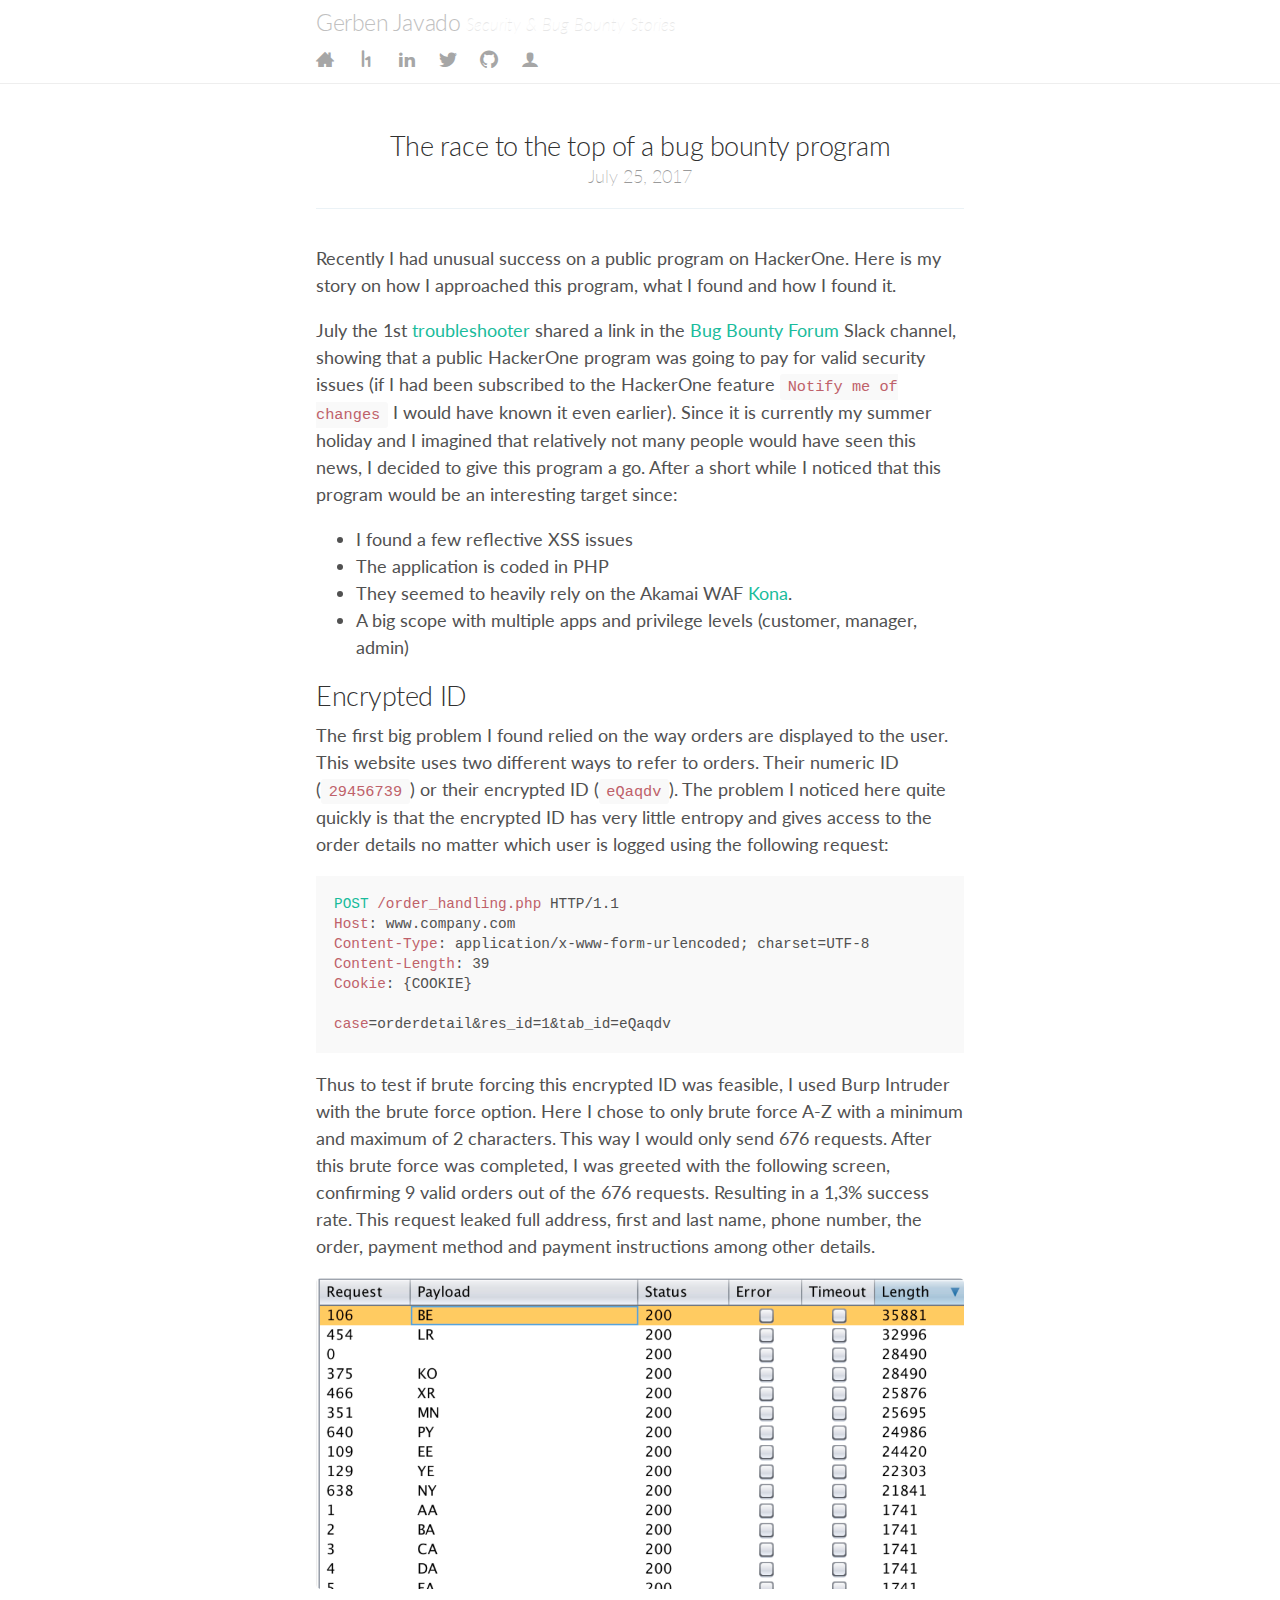
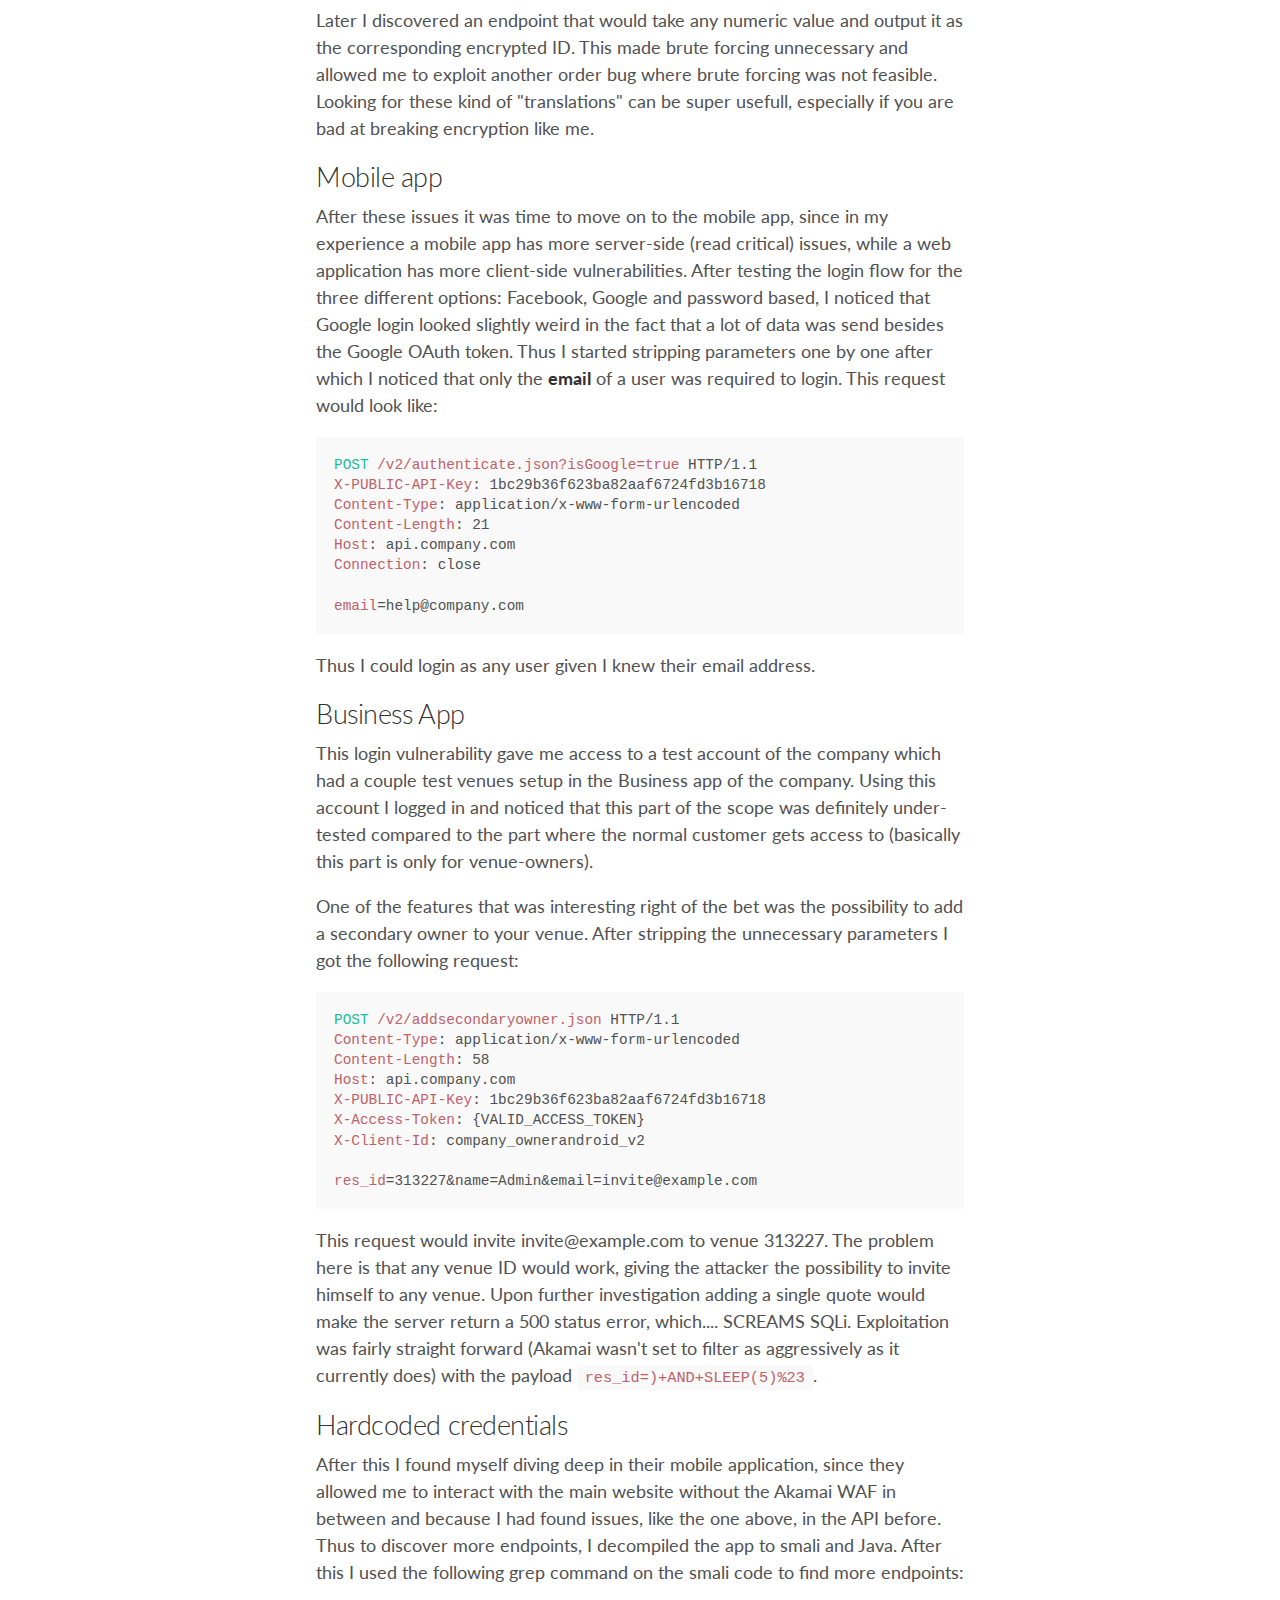
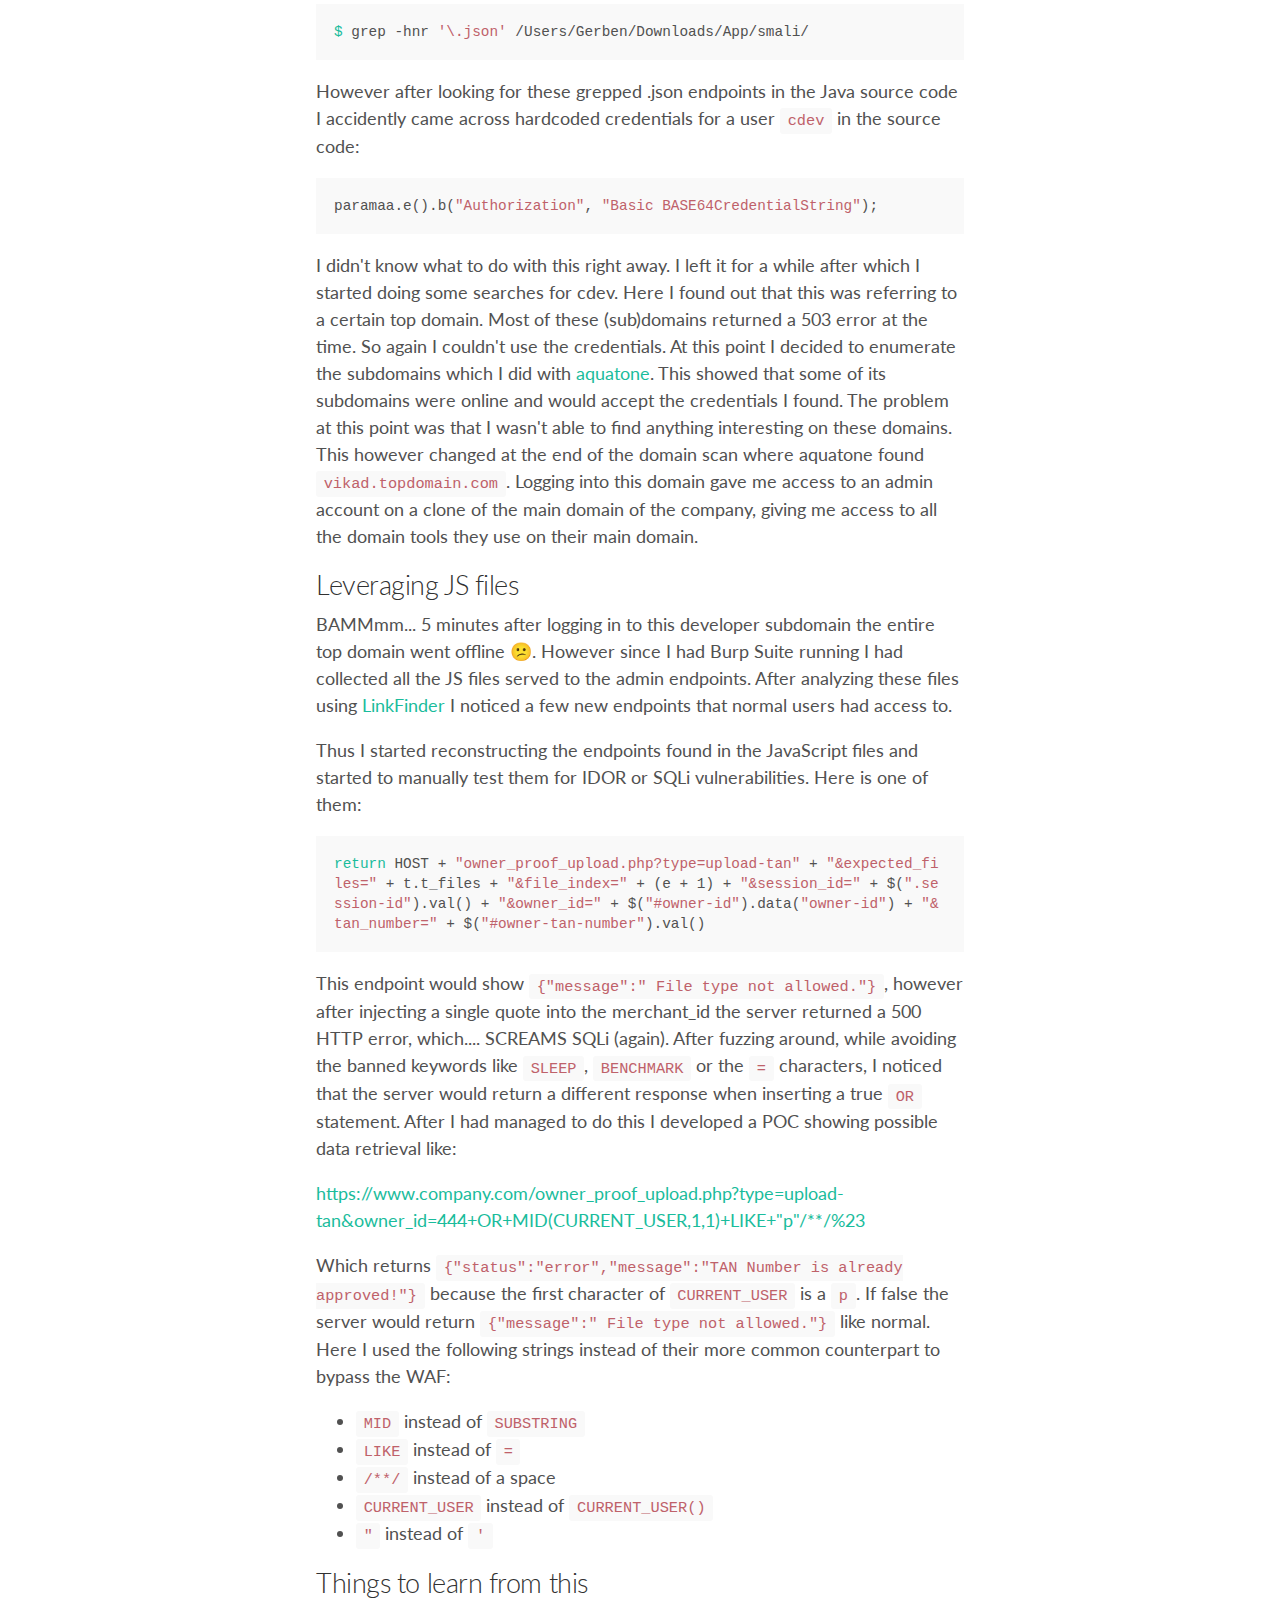
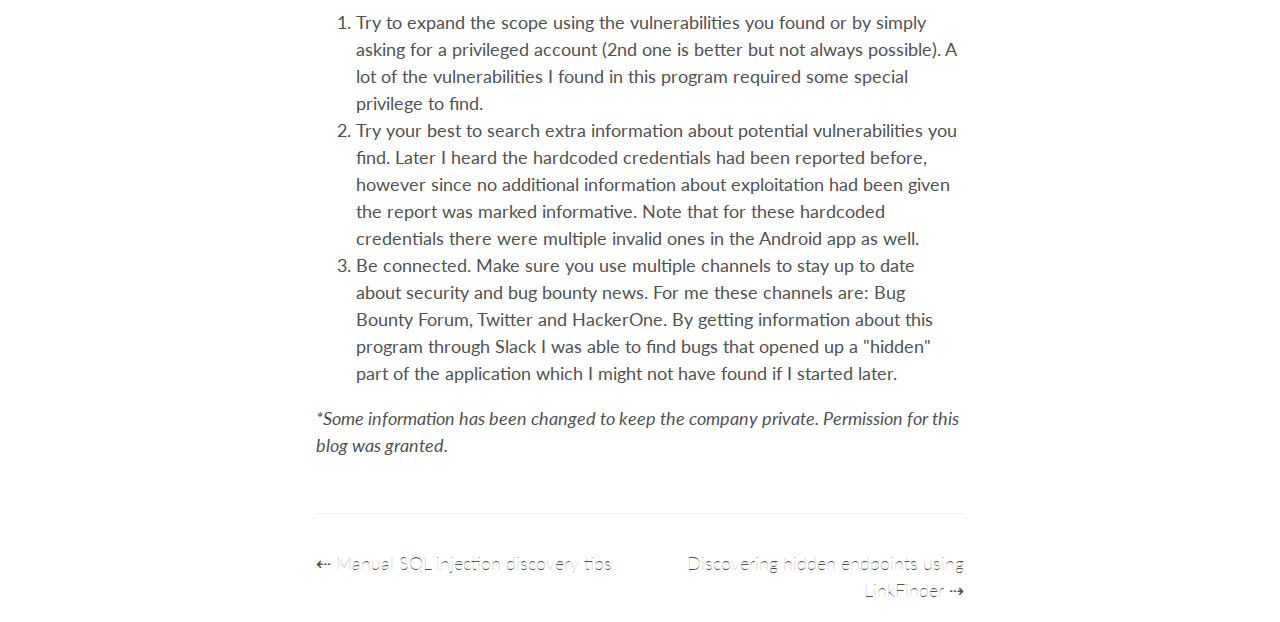
<file: the-race-to-the-top-of-a-bug-bounty-program/index.html>
<!DOCTYPE html>
<html lang="en-us">
  <head>
    <link href="//gmpg.org/xfn/11" rel="profile">
    <meta http-equiv="X-UA-Compatible" content="IE=edge">
    <meta name="HandheldFriendly" content="True" />
    <meta http-equiv="content-type" content="text/html; charset=utf-8">

    <!-- Enable responsiveness on mobile devices-->
    <meta name="viewport" content="width=device-width, initial-scale=1.0, maximum-scale=1">

    <title>The race to the top of a bug bounty program</title>

    <!-- CSS -->
    <link rel="stylesheet" type="text/css" href="/assets/css/highlight.css?v=8cf6512093">
    <link rel="stylesheet" type="text/css" href="/assets/css/prism.css?v=8cf6512093">
    <link rel="stylesheet" type="text/css" href="/assets/css/poole.css?v=8cf6512093">
    <link rel="stylesheet" type="text/css" href="/assets/css/icon.css?v=8cf6512093">
    <link rel="stylesheet" type="text/css" href="/assets/css/syntax.css?v=8cf6512093">
    <link rel="stylesheet" type="text/css" href="/assets/css/oscar.css?v=8cf6512093">
    <link rel="stylesheet" type="text/css" href="//fonts.googleapis.com/css?family=Lato:100,300,300italic">

    <!-- Icons -->
    <link rel="shortcut icon" href="/favicon.ico">

    <link rel="shortcut icon" href="/favicon.ico" type="image/x-icon" />
    <link rel="canonical" href="https://gerbenjavado.com/the-race-to-the-top-of-a-bug-bounty-program/" />
    <meta name="referrer" content="no-referrer-when-downgrade" />
    <link rel="amphtml" href="https://gerbenjavado.com/the-race-to-the-top-of-a-bug-bounty-program/amp/" />
    
    <meta property="og:site_name" content="Gerben Javado" />
    <meta property="og:type" content="article" />
    <meta property="og:title" content="The race to the top of a bug bounty program" />
    <meta property="og:description" content="Recently I had unusual success on a public program on HackerOne. Here is my story on how I approached this program, what I found and how I found it. July the 1st troubleshooter shared a link in the Bug Bounty Forum Slack channel, showing that a public HackerOne program was" />
    <meta property="og:url" content="https://gerbenjavado.com/the-race-to-the-top-of-a-bug-bounty-program/" />
    <meta property="article:published_time" content="2017-07-25T12:54:54.000Z" />
    <meta property="article:modified_time" content="2018-03-30T13:09:09.000Z" />
    <meta name="twitter:card" content="summary" />
    <meta name="twitter:title" content="The race to the top of a bug bounty program" />
    <meta name="twitter:description" content="Recently I had unusual success on a public program on HackerOne. Here is my story on how I approached this program, what I found and how I found it. July the 1st troubleshooter shared a link in the Bug Bounty Forum Slack channel, showing that a public HackerOne program was" />
    <meta name="twitter:url" content="https://gerbenjavado.com/the-race-to-the-top-of-a-bug-bounty-program/" />
    <meta name="twitter:label1" content="Written by" />
    <meta name="twitter:data1" content="Gerben Javado" />
    
    <script type="application/ld+json">
{
    "@context": "https://schema.org",
    "@type": "Article",
    "publisher": {
        "@type": "Organization",
        "name": "Gerben Javado",
        "logo": {
            "@type": "ImageObject",
            "url": "https://gerbenjavado.com/favicon.ico",
            "width": 60,
            "height": 60
        }
    },
    "headline": "The race to the top of a bug bounty program",
    "url": "https://gerbenjavado.com/the-race-to-the-top-of-a-bug-bounty-program/",
    "datePublished": "2017-07-25T12:54:54.000Z",
    "dateModified": "2018-03-30T13:09:09.000Z",
    "description": "Recently I had unusual success on a public program on HackerOne. Here is my story on how I approached this program, what I found and how I found it. July the 1st troubleshooter shared a link in the Bug Bounty Forum Slack channel, showing that a public HackerOne program was",
    "mainEntityOfPage": {
        "@type": "WebPage",
        "@id": "https://gerbenjavado.com/"
    }
}
    </script>
  </head>

  <body class="post-template">

    <div class="masthead">
        <div class="container">
            <h2 class="masthead-title">
                <a href="https://gerbenjavado.com" title="Home">Gerben Javado</a>
                <small>Security &amp; Bug Bounty Stories</small>
            </h2>
        </div>
        <nav class="nav container">
        <a class="nav-item sidebar-nav-home " href="https://gerbenjavado.com/">
            <i class="nav-icon icon-home"></i>
        </a>
        <a class="nav-item sidebar-nav-hackerone " href="https://hackerone.com/gerben_javado">
            <i class="nav-icon icon-hackerone"></i>
        </a>
        <a class="nav-item sidebar-nav-linkedin " href="https://www.linkedin.com/in/gerben-janssen-van-doorn-85aa70131/">
            <i class="nav-icon icon-linkedin"></i>
        </a>
        <a class="nav-item sidebar-nav-twitter " href="https://twitter.com/gerben_javado">
            <i class="nav-icon icon-twitter"></i>
        </a>
        <a class="nav-item sidebar-nav-github " href="https://github.com/GerbenJavado/">
            <i class="nav-icon icon-github"></i>
        </a>
        <a class="nav-item sidebar-nav-user " href="https://gerbenjavado.com/about-me/">
            <i class="nav-icon icon-user"></i>
        </a>
</nav>

    </div>
    <div class="container tag-nav"></div>

    <div class="container content">
        
<article class="post">

    
    <header class="post-header">
      <h1 class="post-title">The race to the top of a bug bounty program</h1>
      <section class="post-meta">
          <time class="post-date" datetime="2017-07-25">July 25, 2017</time>
          <span class="tags"></span>
      </section>
      
  </header>


    <section class="post-content">
      <p>Recently I had unusual success on a public program on HackerOne. Here is my story on how I approached this program, what I found and how I found it.</p>
<p>July the 1st <a href="https://hackerone.com/troubleshooter">troubleshooter</a> shared a link in the <a href="https://bugbountyforum.com/">Bug Bounty Forum</a> Slack channel, showing that a public HackerOne program was going to pay for valid security issues (if I had been subscribed to the HackerOne feature <code>Notify me of changes</code> I would have known it even earlier). Since it is currently my summer holiday and I imagined that relatively not many people would have seen this news, I decided to give this program a go. After a short while I noticed that this program would be an interesting target since:</p>
<ul>
<li>I found a few reflective XSS issues</li>
<li>The application is coded in PHP</li>
<li>They seemed to heavily rely on the Akamai WAF <a href="https://www.akamai.com/us/en/resources/waf.jsp">Kona</a>.</li>
<li>A big scope with multiple apps and privilege levels (customer, manager, admin)</li>
</ul>
<h1 id="encryptedid">Encrypted ID</h1>
<p>The first big problem I found relied on the way orders are displayed to the user. This website uses two different ways to refer to orders. Their numeric ID (<code>29456739</code>) or their encrypted ID (<code>eQaqdv</code>). The problem I noticed here quite quickly is that the encrypted ID has very little entropy and gives access to the order details no matter which user is logged using the following request:</p>
<pre><code>POST /order_handling.php HTTP/1.1
Host: www.company.com
Content-Type: application/x-www-form-urlencoded; charset=UTF-8
Content-Length: 39
Cookie: {COOKIE}

case=orderdetail&amp;res_id=1&amp;tab_id=eQaqdv
</code></pre>
<p>Thus to test if brute forcing this encrypted ID was feasible, I used Burp Intruder with the brute force option. Here I chose to only brute force A-Z with a minimum and maximum of 2 characters. This way I would only send 676 requests. After this brute force was completed, I was greeted with the following screen, confirming 9 valid orders out of the 676 requests. Resulting in a 1,3% success rate. This request leaked full address, first and last name, phone number, the order, payment method and payment instructions among other details.</p>
<p><img src="/content/ZsAZgT1.png" alt="Results"></p>
<p>Later I discovered an endpoint that would take any numeric value and output it as the corresponding encrypted ID. This made brute forcing unnecessary and allowed me to exploit another order bug where brute forcing was not feasible. Looking for these kind of &quot;translations&quot; can be super usefull, especially if you are bad at breaking encryption like me.</p>
<h1 id="mobileapp">Mobile app</h1>
<p>After these issues it was time to move on to the mobile app, since in my experience a mobile app has more server-side (read critical) issues, while a web application has more client-side vulnerabilities. After testing the login flow for the three different options: Facebook, Google and password based, I noticed that Google login looked slightly weird in the fact that a lot of data was send besides the Google OAuth token. Thus I started stripping parameters one by one after which I noticed that only the <strong>email</strong> of a user was required to login. This request would look like:</p>
<pre><code>POST /v2/authenticate.json?isGoogle=true HTTP/1.1
X-PUBLIC-API-Key: 1bc29b36f623ba82aaf6724fd3b16718
Content-Type: application/x-www-form-urlencoded
Content-Length: 21
Host: api.company.com
Connection: close

email=help@company.com</code></pre>
<p>Thus I could login as any user given I knew their email address.</p>
<h1 id="businessapp">Business App</h1>
<p>This login vulnerability gave me access to a test account of the company which had a couple test venues setup in the Business app of the company. Using this account I logged in and noticed that this part of the scope was definitely under-tested compared to the part where the normal customer gets access to (basically this part is only for venue-owners).</p>
<p>One of the features that was interesting right of the bet was the possibility to add a secondary owner to your venue. After stripping the unnecessary parameters I got the following request:</p>
<pre><code>POST /v2/addsecondaryowner.json HTTP/1.1
Content-Type: application/x-www-form-urlencoded
Content-Length: 58
Host: api.company.com
X-PUBLIC-API-Key: 1bc29b36f623ba82aaf6724fd3b16718
X-Access-Token: {VALID_ACCESS_TOKEN}
X-Client-Id: company_ownerandroid_v2

res_id=313227&amp;name=Admin&amp;email=invite@example.com</code></pre>
<p>This request would invite invite@example.com to venue 313227. The problem here is that any venue ID would work, giving the attacker the possibility to invite himself to any venue. Upon further investigation adding a single quote would make the server return a 500 status error, which.... SCREAMS SQLi. Exploitation was fairly straight forward (Akamai wasn't set to filter as aggressively as it currently does) with the payload <code>res_id=)+AND+SLEEP(5)%23</code>.</p>
<h1 id="hardcodedcredentials">Hardcoded credentials</h1>
<p>After this I found myself diving deep in their mobile application, since they allowed me to interact with the main website without the Akamai WAF in between and because I had found issues, like the one above, in the API before. Thus to discover more endpoints, I decompiled the app to smali and Java. After this I used the following grep command on the smali code to find more endpoints:</p>
<pre><code>$ grep -hnr '\.json' /Users/Gerben/Downloads/App/smali/
</code></pre>
<p>However after looking for these grepped .json endpoints in the Java source code I accidently came across hardcoded credentials for a user <code>cdev</code> in the source code:</p>
<pre><code class="java">paramaa.e().b("Authorization", "Basic BASE64CredentialString");</code></pre>
<p>I didn't know what to do with this right away. I left it for a while after which I started doing some searches for cdev. Here I found out that this was referring to a certain top domain. Most of these (sub)domains returned a 503 error at the time. So again I couldn't use the credentials. At this point I decided to enumerate the subdomains which I did with <a href="https://github.com/michenriksen/aquatone">aquatone</a>. This showed that some of its subdomains were online and would accept the credentials I found. The problem at this point was that I wasn't able to find anything interesting on these domains. This however changed at the end of the domain scan where aquatone found <code>vikad.topdomain.com</code>. Logging into this domain gave me access to an admin account on a clone of the main domain of the company, giving me access to all the domain tools they use on their main domain.</p>
<h1 id="leveragingjsfiles">Leveraging JS files</h1>
<p>BAMMmm... 5 minutes after logging in to this developer subdomain the entire top domain went offline 😕. However since I had Burp Suite running I had collected all the JS files served to the admin endpoints. After analyzing these files using <a href="https://github.com/GerbenJavado/LinkFinder">LinkFinder</a> I noticed a few new endpoints that normal users had access to.</p>
<p>Thus I started reconstructing the endpoints found in the JavaScript files and started to manually test them for IDOR or SQLi vulnerabilities. Here is one of them:</p>
<pre><code>return HOST + &quot;owner_proof_upload.php?type=upload-tan&quot; + &quot;&amp;expected_files=&quot; + t.t_files + &quot;&amp;file_index=&quot; + (e + 1) + &quot;&amp;session_id=&quot; + $(&quot;.session-id&quot;).val() + &quot;&amp;owner_id=&quot; + $(&quot;#owner-id&quot;).data(&quot;owner-id&quot;) + &quot;&amp;tan_number=&quot; + $(&quot;#owner-tan-number&quot;).val()
</code></pre>
<p>This endpoint would show <code>{&quot;message&quot;:&quot; File type not allowed.&quot;}</code>, however after injecting a single quote into the merchant_id the server returned a 500 HTTP error, which.... SCREAMS SQLi (again). After fuzzing around, while avoiding the banned keywords like <code>SLEEP</code>, <code>BENCHMARK</code> or the <code>=</code> characters, I noticed that the server would return a different response when inserting a true <code>OR</code> statement. After I had managed to do this I developed a POC showing possible data retrieval like:</p>
<p><a href="https://www.company.com/owner_proof_upload.php?type=upload-tan&amp;owner_id=444+OR+MID(CURRENT_USER,1,1)+LIKE+%22p%22/**/%23">https://www.company.com/owner_proof_upload.php?type=upload-tan&amp;owner_id=444+OR+MID(CURRENT_USER,1,1)+LIKE+&quot;p&quot;/**/%23</a></p>
<p>Which returns <code>{&quot;status&quot;:&quot;error&quot;,&quot;message&quot;:&quot;TAN Number is already approved!&quot;}</code> because the first character of <code>CURRENT_USER</code> is a <code>p</code>. If false the server would return <code>{&quot;message&quot;:&quot; File type not allowed.&quot;}</code> like normal. Here I used the following strings instead of their more common counterpart to bypass the WAF:</p>
<ul>
<li><code>MID</code> instead of <code>SUBSTRING</code></li>
<li><code>LIKE</code> instead of <code>=</code></li>
<li><code>/**/</code> instead of a space</li>
<li><code>CURRENT_USER</code> instead of <code>CURRENT_USER()</code></li>
<li><code>&quot;</code> instead of <code>'</code></li>
</ul>
<h1 id="thingstolearnfromthis">Things to learn from this</h1>
<ol>
<li>Try to expand the scope using the vulnerabilities you found or by simply asking for a privileged account (2nd one is better but not always possible). A lot of the vulnerabilities I found in this program required some special privilege to find.</li>
<li>Try your best to search extra information about potential vulnerabilities you find. Later I heard the hardcoded credentials had been reported before, however since no additional information about exploitation had been given the report was marked informative. Note that for these hardcoded credentials there were multiple invalid ones in the Android app as well.</li>
<li>Be connected. Make sure you use multiple channels to stay up to date about security and bug bounty news. For me these channels are: Bug Bounty Forum, Twitter and HackerOne. By getting information about this program through Slack I was able to find bugs that opened up a &quot;hidden&quot; part of the application which I might not have found if I started later.</li>
</ol>
<p><em>*Some information has been changed to keep the company private. Permission for this blog was granted.</em></p>

    </section>

  <footer class="post-footer">
        <div class="more-posts">
            <span class="pull-left"><a href="/manual-sql-injection-discovery-tips/">⇠  Manual SQL injection discovery tips</a></span>
        <span class="pull-right"><a href="/discovering-hidden-content-using-linkfinder/">Discovering hidden endpoints using LinkFinder ⇢ </a></span>
        </div>
  </footer>

</article>

    </div>

    <script type="text/javascript" data-cfasync="false" src="https://cdnjs.cloudflare.com/ajax/libs/jquery/2.2.3/jquery.min.js"></script>
    <script type="text/javascript" src="/assets/js/highlight.pack.js?v=8cf6512093"></script>
    <script type="text/javascript" src="/assets/js/gallery.js?v=8cf6512093"></script>
    <script type="text/javascript" src="/assets/js/prism.js?v=8cf6512093"></script>
    <script type="text/javascript" src="/assets/js/oscar.js?v=8cf6512093" data-cfasync="false"></script>
    
    <script>hljs.initHighlightingOnLoad();</script>

    
  </body>
</html>
</file>
<file: assets/css/highlight.css>
.hljs{}.hljs-comment,.hljs-quote,.hljs-variable{color:green}.hljs-keyword,.hljs-selector-tag,.hljs-built_in,.hljs-name,.hljs-tag{color:#1abc9c}.hljs-string,.hljs-title,.hljs-section,.hljs-attribute,.hljs-literal,.hljs-template-tag,.hljs-template-variable,.hljs-type,.hljs-addition{color:#bf616a}.hljs-deletion,.hljs-selector-attr,.hljs-selector-pseudo,.hljs-meta{color:#1abc9c}.hljs-doctag{color:gray}.hljs-attr{color:#bf616a}.hljs-symbol,.hljs-bullet,.hljs-link{color:#00b0e8}.hljs-emphasis{font-style:italic}.hljs-strong{font-weight:700}
</file>
<file: assets/css/prism.css>
code[class*=language-],pre[class*=language-]{color:#f8f8f2;background:0 0;text-shadow:0 1px rgba(0,0,0,.3);font-family:Consolas,Monaco,andale mono,ubuntu mono,monospace;text-align:left;white-space:pre;word-spacing:normal;word-break:normal;word-wrap:normal;line-height:1.5;-moz-tab-size:4;-o-tab-size:4;tab-size:4;-webkit-hyphens:none;-moz-hyphens:none;-ms-hyphens:none;hyphens:none}pre[class*=language-]{padding:1em;margin:.5em 0;overflow:auto;border-radius:.3em}:not(pre)>code[class*=language-],pre[class*=language-]{background:#272822}:not(pre)>code[class*=language-]{padding:.1em;border-radius:.3em;white-space:normal}.token.comment,.token.prolog,.token.doctype,.token.cdata{color:#708090}.token.punctuation{color:#f8f8f2}.namespace{opacity:.7}.token.property,.token.tag,.token.constant,.token.symbol,.token.deleted{color:#f92672}.token.boolean,.token.number{color:#ae81ff}.token.selector,.token.attr-name,.token.string,.token.char,.token.builtin,.token.inserted{color:#a6e22e}.token.operator,.token.entity,.token.url,.language-css .token.string,.style .token.string,.token.variable{color:#f8f8f2}.token.atrule,.token.attr-value,.token.function{color:#e6db74}.token.keyword{color:#66d9ef}.token.regex,.token.important{color:#fd971f}.token.important,.token.bold{font-weight:700}.token.italic{font-style:italic}.token.entity{cursor:help}
</file>
<file: assets/css/poole.css>
*{-webkit-box-sizing:border-box;-moz-box-sizing:border-box;box-sizing:border-box}html,body{margin:0;padding:0}html{font-family:helvetica neue,Helvetica,Arial,sans-serif;font-size:16px;line-height:1.5}@media(min-width:38em){html{font-size:18px}}body{color:#515151;background-color:#fff;-webkit-text-size-adjust:100%;-ms-text-size-adjust:100%}a{color:#515151;text-decoration:none}a strong{color:inherit}a:hover,a:focus{text-decoration:underline}h1,h2,h3,h4,h5,h6{margin-bottom:.5rem;font-weight:700;line-height:1.25;color:#313131;text-rendering:optimizeLegibility}h1{font-size:1.5rem;font-weight:300}h2{margin-top:1rem;font-size:1.25rem;font-weight:300}h3{margin-top:1.5rem;font-size:1.2rem;font-weight:300}h4,h5,h6{margin-top:1rem;font-size:1.1rem;text-decoration:underline}p{margin-top:0;margin-bottom:1rem}strong{color:#303030}ul,ol,dl{margin-top:0;margin-bottom:1rem}dt{font-weight:700}dd{margin-bottom:.5rem}hr{position:relative;margin:1.5rem 0;border:0;border-top:1px solid #eee;border-bottom:1px solid #fff}abbr{font-size:85%;font-weight:700;color:#555;text-transform:uppercase}abbr[title]{cursor:help;border-bottom:1px dotted #e5e5e5}code,pre{font-family:Menlo,Monaco,courier new,monospace}code{padding:.25em .5em;font-size:85%;color:#bf616a;background-color:#f9f9f9;border-radius:3px}pre{display:block;margin-top:0;margin-bottom:1rem;padding:1rem;font-size:.8rem;line-height:1.4;white-space:pre;white-space:pre-wrap;word-break:break-all;word-wrap:break-word;background-color:#f9f9f9}pre code{padding:0;font-size:100%;color:inherit;background-color:transparent}.highlight{margin-bottom:1rem;border-radius:4px}.highlight pre{margin-bottom:0}.gist .gist-file{font-family:Menlo,Monaco,courier new,monospace!important}.gist .markdown-body{padding:15px}.gist pre{padding:0;background-color:transparent}.gist .gist-file .gist-data{font-size:.8rem!important;line-height:1.4}.gist code{padding:0;color:inherit;background-color:transparent;border-radius:0}blockquote{padding:.5rem 1rem;margin:.8rem 0;color:#7a7a7a;border-left:.25rem solid #e5e5e5}blockquote p:last-child{margin-bottom:0}@media(min-width:30em){blockquote{padding-right:5rem;padding-left:1.25rem}}img{display:block;max-width:100%;margin:0 0 1rem;border-radius:5px}table{margin-bottom:1rem;width:100%;border:1px solid #e5e5e5;border-collapse:collapse}td,th{padding:.25rem .5rem;border:1px solid #e5e5e5}tbody tr:nth-child(odd) td,tbody tr:nth-child(odd) th{background-color:#f9f9f9}.lead{font-size:1.25rem;font-weight:300}.message{margin-bottom:1rem;padding:1rem;color:#717171;background-color:#f9f9f9}.container{max-width:38rem;padding-left:1rem;padding-right:1rem;margin-left:auto;margin-right:auto}.page,.post{margin-bottom:4em}.page-title,.post-title,.post-title a{color:#303030}.page-title,.post-title{margin-top:0}.post-date{display:inline-block;margin-top:-.5rem;font-weight:200;color:#9a9a9a}.related{padding-top:2rem;padding-bottom:2rem;border-top:1px solid #eee}.related-posts{padding-left:0;list-style:none}.related-posts h3{margin-top:0}.related-posts li small{font-size:75%;color:#999}.related-posts li a:hover{color:#268bd2;text-decoration:none}.related-posts li a:hover small{color:inherit}.pagination{overflow:hidden;margin-left:-1rem;margin-right:-1rem;font-family:lato,Helvetica,Arial,sans-serif;color:#ccc;text-align:center}.pagination-item{display:block;padding:1rem;border:1px solid #eee}.pagination-item:first-child{margin-bottom:-1px}a.pagination-item:hover{background-color:#f5f5f5}@media(min-width:30em){.pagination{margin:3rem 0}.pagination-item{float:left;width:50%}.pagination-item:first-child{margin-bottom:0;border-top-left-radius:4px;border-bottom-left-radius:4px}.pagination-item:last-child{margin-left:-1px;border-top-right-radius:4px;border-bottom-right-radius:4px}}
</file>
<file: assets/css/icon.css>
@font-face{font-family:oscar-icons;src:url(../fonts/oscar-icons2.eot?fs397p);src:url(../fonts/oscar-icons2.eot?fs397p#iefix) format('embedded-opentype'),url(../fonts/oscar-icons2.ttf?fs397p) format('truetype'),url(../fonts/oscar-icons2.woff?fs397p) format('woff'),url(../fonts/oscar-icons2.svg?fs397p#oscar-icons) format('svg');font-weight:400;font-style:normal}[class^=icon-],[class*=" icon-"]{font-family:oscar-icons!important;speak:none;font-style:normal;font-weight:400;font-variant:normal;text-transform:none;line-height:1;-webkit-font-smoothing:antialiased;-moz-osx-font-smoothing:grayscale}.icon-snapchat:before{content:"\e900"}.icon-contact:before{content:"\e901"}.icon-home:before{content:"\e902"}.icon-image:before{content:"\e90d"}.icon-camera:before{content:"\e90f"}.icon-music:before{content:"\e911"}.icon-connection:before{content:"\e91b"}.icon-book:before{content:"\e91f"}.icon-file:before{content:"\e926"}.icon-tag:before{content:"\e935"}.icon-location:before{content:"\e947"}.icon-map:before{content:"\e94c"}.icon-display:before{content:"\e956"}.icon-mobile:before{content:"\e958"}.icon-user:before{content:"\e971"}.icon-users:before{content:"\e972"}.icon-quotes:before{content:"\e978"}.icon-setting:before{content:"\e994"}.icon-bug:before{content:"\e999"}.icon-web:before{content:"\e9ca"}.icon-bookmark:before{content:"\e9d2"}.icon-star:before{content:"\e9d9"}.icon-heart:before{content:"\e9da"}.icon-google-plus:before{content:"\ea8b"}.icon-google-drive:before{content:"\ea8f"}.icon-facebook:before{content:"\ea90"}.icon-instagram:before{content:"\ea92"}.icon-spotify:before{content:"\ea94"}.icon-twitter:before{content:"\ea96"}.icon-rss:before{content:"\ea9b"}.icon-youtube:before{content:"\ea9d"}.icon-vimeo:before{content:"\eaa0"}.icon-dribbble:before{content:"\eaa7"}.icon-hackerone:before{content:"\eaa8"}.icon-github:before{content:"\eab0"}.icon-tumblr:before{content:"\eab9"}.icon-apple:before{content:"\eabe"}.icon-android:before{content:"\eac0"}.icon-soundcloud:before{content:"\eac3"}.icon-reddit:before{content:"\eac6"}.icon-linkedin:before{content:"\eaca"}.icon-paypal:before{content:"\ead8"}
</file>
<file: assets/css/syntax.css>
.highlight .hll{background-color:#ffc}.highlight .c{color:#999}.highlight .err{color:#a00;background-color:#faa}.highlight .k{color:#069}.highlight .o{color:#555}.highlight .cm{color:#09f;font-style:italic}.highlight .cp{color:#099}.highlight .c1{color:#999}.highlight .cs{color:#999}.highlight .gd{background-color:#fcc;border:1px solid #c00}.highlight .ge{font-style:italic}.highlight .gr{color:red}.highlight .gh{color:#030}.highlight .gi{background-color:#cfc;border:1px solid #0c0}.highlight .go{color:#aaa}.highlight .gp{color:#009}.highlight .gs{}.highlight .gu{color:#030}.highlight .gt{color:#9c6}.highlight .kc{color:#069}.highlight .kd{color:#069}.highlight .kn{color:#069}.highlight .kp{color:#069}.highlight .kr{color:#069}.highlight .kt{color:#078}.highlight .m{color:#f60}.highlight .s{color:#d44950}.highlight .na{color:#4f9fcf}.highlight .nb{color:#366}.highlight .nc{color:#0a8}.highlight .no{color:#360}.highlight .nd{color:#99f}.highlight .ni{color:#999}.highlight .ne{color:#c00}.highlight .nf{color:#c0f}.highlight .nl{color:#99f}.highlight .nn{color:#0cf}.highlight .nt{color:#2f6f9f}.highlight .nv{color:#033}.highlight .ow{color:#000}.highlight .w{color:#bbb}.highlight .mf{color:#f60}.highlight .mh{color:#f60}.highlight .mi{color:#f60}.highlight .mo{color:#f60}.highlight .sb{color:#c30}.highlight .sc{color:#c30}.highlight .sd{color:#c30;font-style:italic}.highlight .s2{color:#c30}.highlight .se{color:#c30}.highlight .sh{color:#c30}.highlight .si{color:#a00}.highlight .sx{color:#c30}.highlight .sr{color:#3aa}.highlight .s1{color:#c30}.highlight .ss{color:#fc3}.highlight .bp{color:#366}.highlight .vc{color:#033}.highlight .vg{color:#033}.highlight .vi{color:#033}.highlight .il{color:#f60}.css .o,.css .o+.nt,.css .nt+.nt{color:#999}
</file>
<file: assets/css/oscar.css>
html,body{overflow-x:hidden}html{font-family:lato,Helvetica,Arial,sans-serif}h1,h2,h3,h4,h5,h6{font-family:lato,Helvetica,Arial,sans-serif;color:#313131;letter-spacing:-.025rem}.wrap{position:relative;width:100%}.container{max-width:28rem}@media(min-width:38em){.container{max-width:32rem}}@media(min-width:56em){.container{max-width:38rem}}.masthead{padding-top:.5rem;padding-bottom:.5rem;border-bottom:1px solid #eee;display:inline-block;width:100%}.masthead-title{margin-top:0;margin-bottom:0}.masthead-title a{color:#505050}.masthead-title small{font-size:75%;font-weight:100;font-style:italic;color:silver;letter-spacing:0}.home-template .masthead-title{font-size:150%;padding-top:1rem;padding-bottom:1rem}@keyframes mastheadShrink{from{font-size:150%;padding-top:1rem;padding-bottom:1rem}to{font-size:100%;padding-top:.5rem;padding-bottom:.5rem}}.tag-nav{margin-top:.5rem;margin-bottom:2.5rem;font-weight:200}.tag-nav a{padding:0 5px}.tag-nav a:hover{border:1px solid;border-color:#b3b3b3;border-radius:5px;text-decoration:none;padding:0 4px}.tag-template .masthead-title{font-size:150%;padding-top:1rem;padding-bottom:1rem}.post-template .masthead-title a{color:silver}.post-template .masthead-title small{color:#e7e7e7}.post-template .masthead{animation:mastheadShrink .5s linear}@media(max-width:48em){.masthead-title{text-align:center}.nav{text-align:center}.masthead-title small{display:none}}.nav.animated{display:none}.nav.container{padding-top:10px}.nav.hidden{display:none}a.nav-item{text-decoration:none}.nav-item{text-decoration:none;color:#a6a6a6;margin-right:1em}.nav-item:hover{color:#000}.page,.post{margin-bottom:4em}.post-content a{color:#1abc9c}.post-content img{display:block;margin:auto}.post-gallery img{cursor:pointer}.page-title,.post-title,.post-title a{color:#303030}.page-title,.post-title{margin-top:0}i.header-icon{font-size:80%}.post-meta{display:block;margin-top:-.5rem;margin-bottom:1rem;color:#9a9a9a}.post-meta a{color:#9a9a9a}.tags{color:#fff}.tags a{color:#b3b3b3;font-size:14px;font-weight:200;font-style:italic;padding:0 4px}.tags a:hover{border:1px solid;border-color:#b3b3b3;border-radius:5px;text-decoration:none;padding:0 3px}.tag-title{display:inline-block;text-align:center;font-size:100%;padding:5px 8px;border:1px solid;border-color:#707070;border-radius:5px;margin-bottom:1rem}.tag-description{font-size:16px;font-style:italic}.tag-image{max-width:30%;display:block;margin:auto;margin-bottom:1em}a.read-more:hover{text-decoration:none;color:#8e8e8e}.related{padding-top:2rem;padding-bottom:2rem;border-top:1px solid #eee}.related-posts{padding-left:0;list-style:none}.related-posts h3{margin-top:0}.related-posts li small{font-size:75%;color:#999}.related-posts li a:hover{color:#268bd2;text-decoration:none}.related-posts li a:hover small{color:inherit}.pagination{overflow:hidden;font-family:lato,Helvetica,Arial,sans-serif;color:#ccc;text-align:center;width:100%}.pagination-item{display:block;padding:1rem;border:1px solid #eee}.pagination-item:first-child{margin-bottom:-1px}a.pagination-item:hover{background-color:#f5f5f5}@media(min-width:30em){.pagination{margin:3rem 0}.pagination-item{float:left;width:50%}.pagination-item:first-child{margin-bottom:0;border-top-left-radius:4px;border-bottom-left-radius:4px}.pagination-item:last-child{margin-left:-1px;border-top-right-radius:4px;border-bottom-right-radius:4px}}.footnotes{font-size:.8rem}.post-footer{position:relative;margin:3rem 0 0;padding:2rem 0 0;border-top:#ebf2f6 1px solid}.post-footer h4{font-size:1.4rem;margin:0}.post-footer p{margin:.4rem 0 .8rem;font-size:1rem;line-height:1em}.author-meta{padding:0;margin:0;list-style:none;font-size:1rem;line-height:1;font-style:italic;color:#9eabb3}.author-meta a{color:#9eabb3}.author-meta a:hover{color:#111}.post-footer .author{margin-right:180px}.post-footer h4 a{color:#2e2e2e;text-decoration:none}.post-footer h4 a:hover{text-decoration:underline}.post-template .post-header{border-bottom:#ebf2f6 1px solid;margin-bottom:2em;text-align:center}.tag-template .tag-header{border-bottom:#ebf2f6 1px solid;margin-bottom:2em;text-align:center}.post-image{max-width:70%;display:block;margin:auto;margin-bottom:2em}.tag-head.main-header{height:40%;min-height:180px}.author-head.main-header{height:40%;min-height:180px}.no-cover.author-head.main-header{height:10%;min-height:100px;background:0 0}.author-profile{padding:0 15px 5rem;border-bottom:#ebf2f6 1px solid;text-align:center}.author-profile:after{display:block;content:"";width:7px;height:7px;border:#e7eef2 1px solid;position:absolute;bottom:-5px;left:50%;margin-left:-5px;background:#fff;-webkit-border-radius:100%;-moz-border-radius:100%;border-radius:100%;box-shadow:#fff 0 0 0 5px}.author-image{-webkit-box-sizing:border-box;-moz-box-sizing:border-box;box-sizing:border-box;display:block;position:absolute;top:-60px;left:50%;margin-left:-40px;width:80px;height:80px;border-radius:100%;overflow:hidden;padding:6px;background:#fff;z-index:2;box-shadow:#e7eef2 0 0 0 1px}.author-image .img{position:relative;display:block;width:100%;height:100%;background-size:cover;background-position:center center;border-radius:100%}.author-profile .author-image{position:relative;left:auto;top:auto;width:120px;height:120px;padding:3px;margin:-100px auto 0;box-shadow:none}.author-title{margin:1.5rem 0 1rem}.author-bio{font-size:1.2rem;line-height:1.5em;font-weight:200;color:#50585d;letter-spacing:0;text-indent:0}.author-profile .author-meta{margin:2rem 0;font-family:"noto serif",serif;font-size:1.7rem}.author-meta span{display:inline-block;margin:0 2rem 1rem 0;word-wrap:break-word}.author-meta a{text-decoration:none}.paged .author-profile .author-meta{display:none}.hidden{text-indent:-9999px;visibility:hidden;display:none}.more-posts{font-weight:lighter}.pull-right{float:right;width:50%;text-align:right}.pull-left{float:left;width:50%;text-align:left}
</file>
